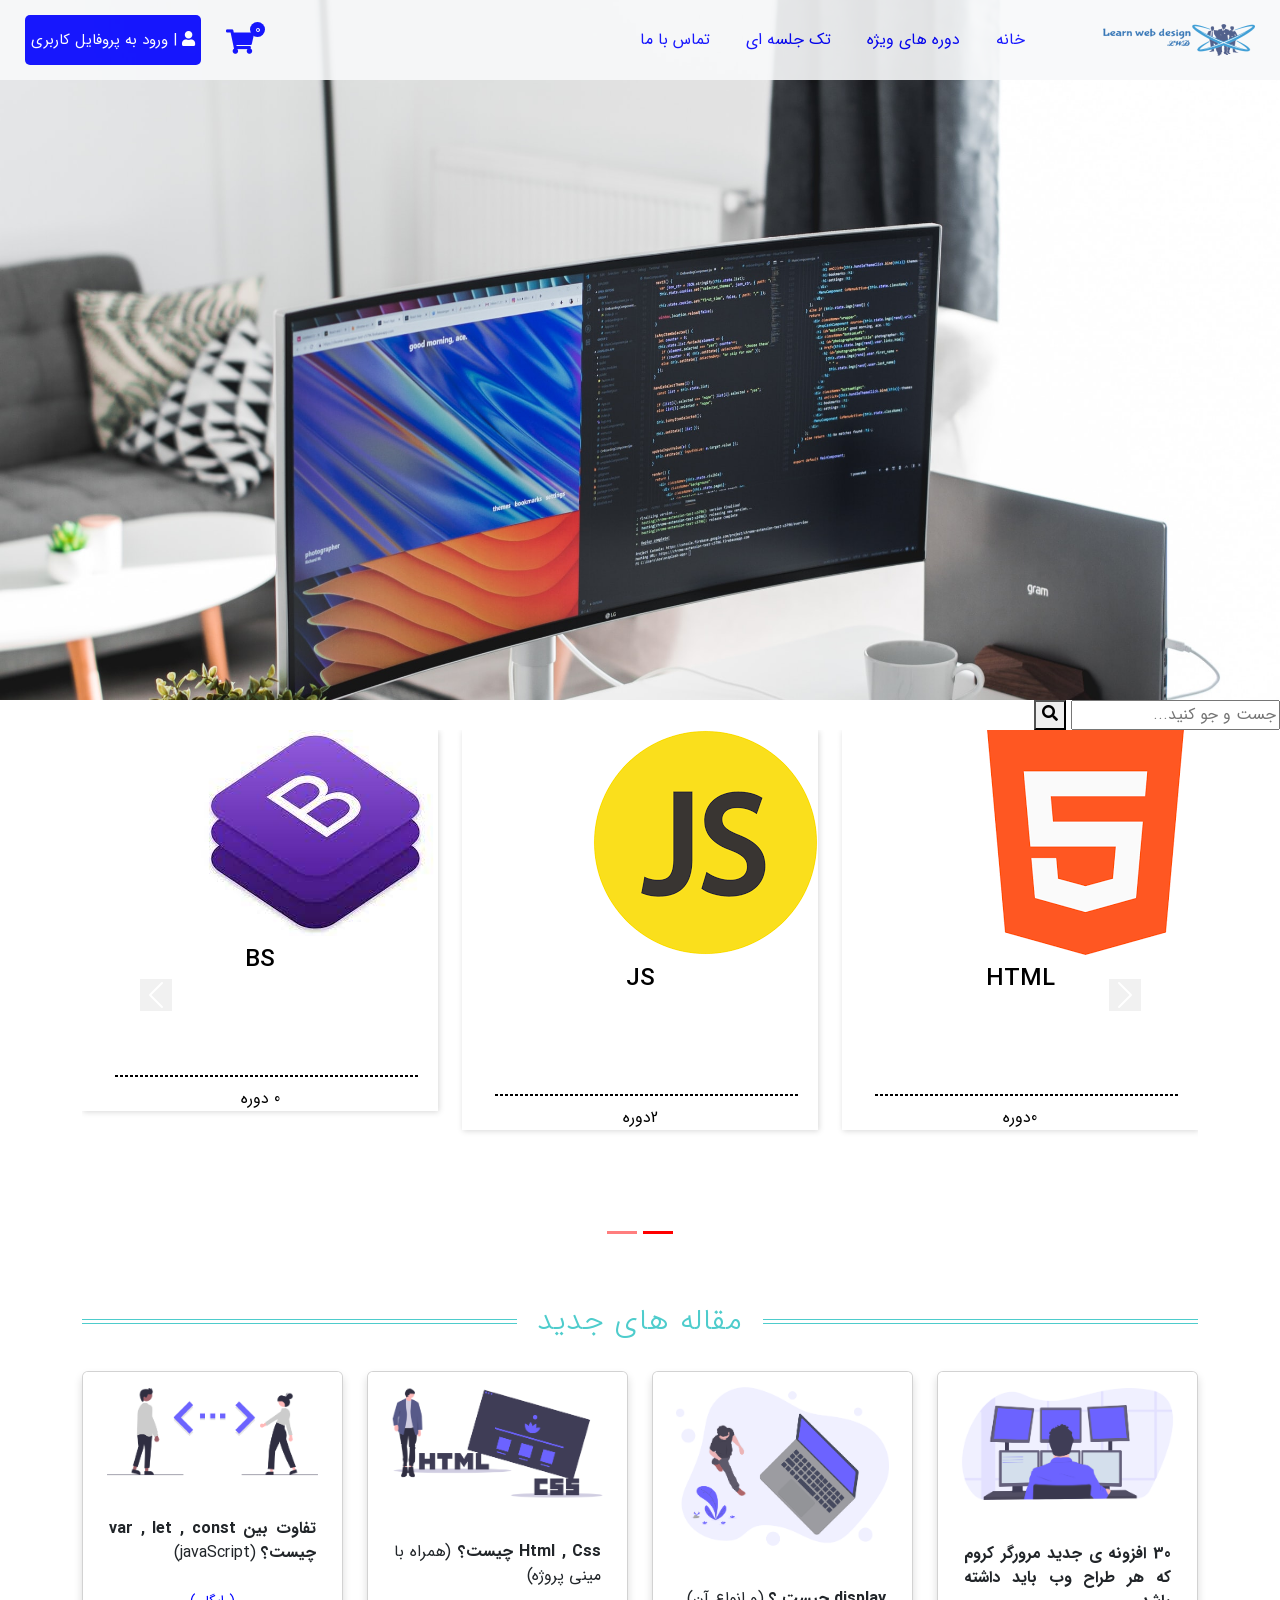
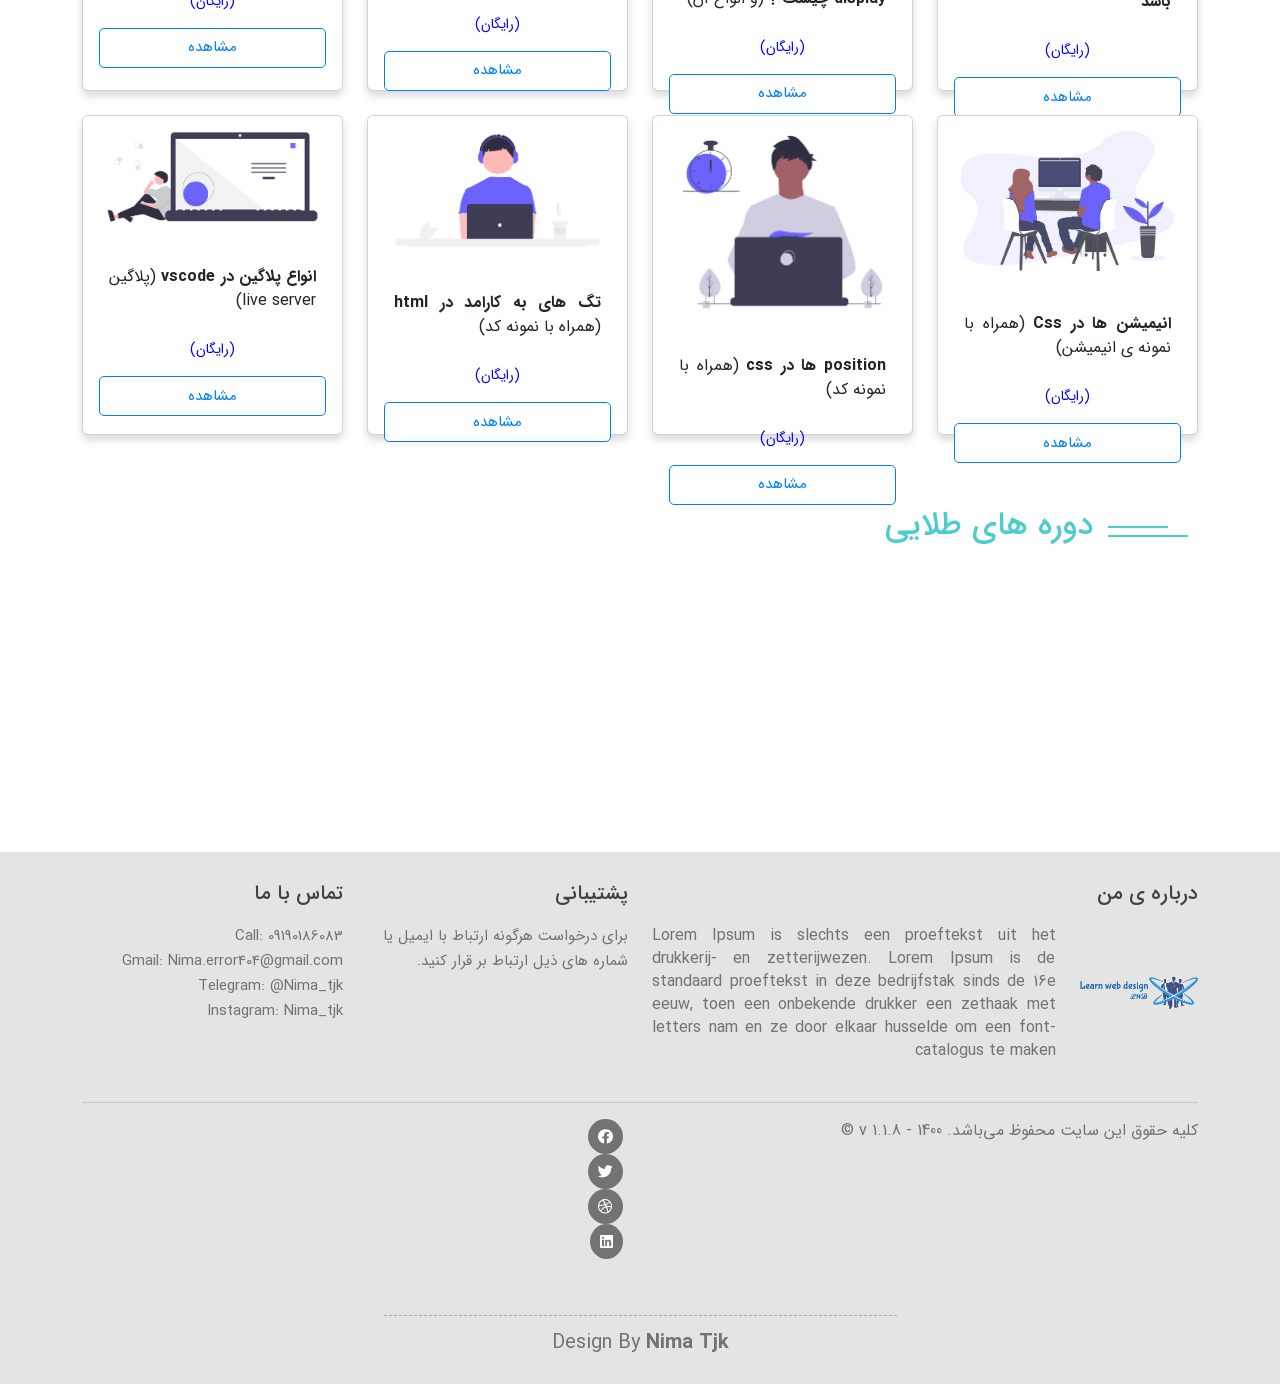
<file: projectPage/LearnWebDesign/index.html>
<!DOCTYPE html>
<html lang="en" dir="rtl">

<head>
    <meta charset="UTF-8">
    <meta http-equiv="X-UA-Compatible" content="IE=edge">
    <meta name="viewport" content="width=device-width, initial-scale=1.0">
    <title>LWD</title>
    <!-- CSS only -->
    <link href="https://cdn.jsdelivr.net/npm/bootstrap@5.1.0/dist/css/bootstrap.min.css" rel="stylesheet"
        integrity="sha384-KyZXEAg3QhqLMpG8r+8fhAXLRk2vvoC2f3B09zVXn8CA5QIVfZOJ3BCsw2P0p/We" crossorigin="anonymous">
    <!-- JavaScript Bundle with Popper -->
    <script src="https://cdn.jsdelivr.net/npm/bootstrap@5.1.0/dist/js/bootstrap.bundle.min.js"
        integrity="sha384-U1DAWAznBHeqEIlVSCgzq+c9gqGAJn5c/t99JyeKa9xxaYpSvHU5awsuZVVFIhvj"
        crossorigin="anonymous"></script>
    <link rel="stylesheet" href="https://pro.fontawesome.com/releases/v5.10.0/css/all.css"
        integrity="sha384-AYmEC3Yw5cVb3ZcuHtOA93w35dYTsvhLPVnYs9eStHfGJvOvKxVfELGroGkvsg+p" crossorigin="anonymous" />
    <link rel="stylesheet" href="./Assets/css/style.css">
    <link rel="stylesheet" href="./Assets/css/fontiran.css">
    <link rel="shortcut icon" href="Assets/Image/logo.png" type="image/x-i" />
    <link rel="stylesheet" href="Assets/css/aos-master/aos-master/dist/aos.css">
    <script src="https://ajax.googleapis.com/ajax/libs/jquery/3.5.1/jquery.min.js"></script>
    <script src="Assets/css/aos-master/aos-master/dist/aos.js"></script>
</head>

<body>
    <!-- Navbar -->
        <div class="container">
            <div class="row">
                <div class="col-lg-12 col-12">
                    <nav class="navbar navbar-expand-lg fixed-top navbar-light bg-light">
                        <button class="navbar-toggler" type="button" data-toggle="collapse" data-target="#navbarNavAltMarkup" aria-controls="navbarNavAltMarkup" aria-expanded="false" aria-label="Toggle navigation">
                            <span class="navbar-toggler-icon"></span>
                          </button>
                        <form class="form-inline mr-auto" >
                            <button class="phone-dis"
                                    type="submit" id="btn-log-2">ورود</button>
                        </form>
                        <img src="Assets/Image/logo.png" alt="" class="logo-img">
                        <div class="collapse navbar-collapse" id="navbarNavAltMarkup">
                            <ul class="navbar-nav">
                                <li class="nav-item ">
                                    <a class="nav-link" href="index.html" id="home-btn">خانه <span
                                            class="sr-only">(current)</span></a>
                                </li>
                                <li class="nav-item active">
                                    <a class="nav-link" href="spesial.html" id="maharat-btn">دوره های ویژه</a>
                                </li>
                                <li class="nav-item active">
                                    <a class="nav-link" href="singleSession.html" id="info-btn">تک جلسه ای</a>
                                </li>
                                <li class="nav-item active">
                                    <a class="nav-link" href="#" id="call-btn">تماس با ما</a>
                                </li>
                            </ul>
                        </div>
                        <div>
                          <div class="btncart"><i class="fas fa-shopping-cart"></i><span id="num-cart">0</span></div>
                        </div>
                        <form class="form-inline mr-auto" action="/action_page.php">
                           <a href="login.html"><button class="web-dis" type="button" id="btn-log">
                                <i class="fas fa-user"></i> |
                                ورود به
                                    پروفایل کاربری</button>
                                </a>
                        </form>
                        <i class="fas fa-user value-i"><div class="name-value" id="name-value-input">
                            
                        </div></i>
                    </nav>
                </div>
            </div>
        </div>
    <!-- End Navbar -->

    <!-- Parallax -->
    <div class="parallaxi"></div>
    <div>
        <form action="/action_page.php" class="pos-edit">
            <input list="browsers" class="search-box" placeholder="جست و جو کنید...">
            <datalist id="browsers">
              <option value="Html">
              <option value="Css">
              <option value="Js">
              <option value="Jq">
              <option value="Bootstrap">
            </datalist>
            <button type="button" class="sub-saerch"><i class="fas fa-search"></i></button>
          </form>
    </div>
    <!-- End Parallax -->
    
    <!-- Card 1-->
    <div class="container">
        <div class="row ">
            
            <div id="carouselExampleCaptions" class="carousel slide" data-bs-ride="carousel">
                <div class="carousel-indicators">
                  <button type="button" data-bs-target="#carouselExampleCaptions" data-bs-slide-to="0" class="active color-css" aria-current="true" aria-label="Slide 1"></button>
                  <button type="button" data-bs-target="#carouselExampleCaptions" data-bs-slide-to="1" aria-label="Slide 2" class="color-css"></button>
                </div>
                <div class="carousel-inner">
                  <div class="carousel-item active">
                      <div class="row">
                    <div class="col-lg-4 col-md-4 col-4">
                        <div class="card-org html-card margin-phone-mode">
                        <img src="Assets/Image/html.png" alt="">
                        <h4>HTML</h4>
                        <div class="hrclass1 hrclass"></div>
                        <p>0دوره</p>
                    </div>
                    </div>
                    <div class="col-lg-4 col-md-3 col-4">
                        <div class="card-org js-card ">
                        <img src="Assets/Image/js.png" alt="">
                        <h4>JS</h4>
                        <div class="hrclass3 hrclass"></div>
                        <p>2دوره</p>
                    </div>
                    </div>
                    <div class="col-lg-4 col-md-3 col-4">
                        <div class="card-org bs-card">
                        <img src="Assets/Image/bs4.jpg" alt="">
                        <h4>BS</h4>
                        <div class="hrclass4 hrclass"></div>
                        <p>0 دوره</p>
                    </div>
                    </div>
                </div>
                  </div>


                  <div class="carousel-item ">
                      <div class="row">
                        
                  <div class="col-lg-4 col-md-3 col-4">
                    <div class="card-org css-card margin-phone-mode">
                    <img src="Assets/Image/css.png" alt="">
                    <h4>CSS</h4>
                    <div class="hrclass2 hrclass"></div>
                    <p>0 دوره</p>
                </div>
                </div>
                <div class="col-lg-4 col-md-3 col-4">
                    <div class="card-org js-card ">
                    <img src="Assets/Image/php1.png" alt="">
                    <h4>PHP</h4>
                    <div class="hrclass3 hrclass"></div>
                    <p>0دوره</p>
                </div>
                </div>
                <div class="col-lg-4 col-md-3 col-4">
                    <div class="card-org bs-card">
                    <img src="Assets/Image/ps.png" alt="">
                    <h4>PS</h4>
                    <div class="hrclass4 hrclass"></div>
                    <p>0 دوره</p>
                </div>
                </div>
            </div>
                </div>
                </div>
                <button class="carousel-control-prev" type="button" data-bs-target="#carouselExampleCaptions" data-bs-slide="prev">
                  <span class="carousel-control-prev-icon" aria-hidden="true"></span>
                  <span class="visually-hidden">Previous</span>
                </button>
                <button class="carousel-control-next" type="button" data-bs-target="#carouselExampleCaptions" data-bs-slide="next">
                  <span class="carousel-control-next-icon" aria-hidden="true"></span>
                  <span class="visually-hidden">Next</span>
                </button>
              </div>
            
        </div>
    </div>
    <!-- End Card 1-->

   <!-- Card 2 -->
   <div class="container">
    <div class="row pt-5">
        <div class="col-lg-12 col-12">
            <h2 class="why-us-h2">مقاله های جدید</h2>
        </div>
    </div>
    <div class="row pt-2">
        <div class="col-lg-3 col-md-4 col-6">
            <div class="card">
                <img class="card-img-top" src="Assets/Image/undraw_programming_2svr.png" alt="Card image cap">
                <div class="card-body">
                  <p class="card-text"><b>30 افزونه ی جدید مرورگر کروم که هر طراح وب باید داشته باشد</b></p>
                  <p class="free-text">(رایگان)</p>
                <a href="extention.html"><button class="card-btn-1 alert-btn" onclick="alertBtn()">مشاهده</button></a>
                </div>
              </div>
        </div>
        <div class="col-lg-3 col-md-4 col-6">
            <div class="card">
                <img class="card-img-top" src="Assets/Image/undraw_startup_life_2du2.png" alt="Card image cap">
                <div class="card-body">
                  <p class="card-text"><b>display چیست ؟</b> (و انواع آن) </p>
                  <p class="free-text mgcss-edt">(رایگان)</p>
                  <button class="card-btn-1 alert-btn mg-css-edit" onclick="alertBtn()">مشاهده</button>
                </div>
              </div>
        </div>
        <div class="col-lg-3 col-md-4 col-6">
            <div class="card">
                <img class="card-img-top" src="Assets/Image/undraw_static_website_0107.png" alt="Card image cap">
                <div class="card-body">
                  <p class="card-text"><b>Html , Css چیست؟</b> (همراه با مینی پروژه)</p>
                  <p class="free-text">(رایگان)</p>
                <a href="htmlcss.html"><button onclick="alertBtn()" class="card-btn-1 alert-btn">مشاهده</button></a>
                </div>
              </div>
        </div>
        <div class="col-lg-3 col-md-4 col-6">
            <div class="card">
                <img class="card-img-top" src="Assets/Image/undraw_Code_typing_re_p8b9.png" alt="Card image cap">
                <div class="card-body">
                  <p class="card-text"><b>تفاوت بین var , let , const چیست؟</b> (javaScript)</p>
                     <p class="free-text">(رایگان)</p>
                <a href=""><button onclick="alertBtn()" class="card-btn-1 alert-btn">مشاهده</button></a>
                </div>
              </div>
        </div>
    </div>
    <div class="row pb-5 pt-4">
        <div class="col-lg-3 col-md-4 col-6">
            <div class="card">
                <img class="card-img-top" src="Assets/Image/undraw_pair_programming_njlp.png" alt="Card image cap">
                <div class="card-body">
                  <p class="card-text"><b>انیمیشن ها در Css</b> (همراه با نمونه ی انیمیشن) </p>
                  <p class="free-text">(رایگان)</p>
                  <button class="card-btn-1 alert-btn" onclick="alertBtn()">مشاهده</button>
                </div>
              </div>
        </div>
        <div class="col-lg-3 col-md-4 col-6">
            <div class="card">
                <img class="card-img-top" src="Assets/Image/undraw_dev_productivity_umsq.png" alt="Card image cap">
                <div class="card-body">
                  <p class="card-text"><b>position ها در css</b> (همراه با نمونه کد) </p>
                  <p class="free-text freecssedt">(رایگان)</p>
                  <button class="card-btn-1 alert-btn cssedt" onclick="alertBtn()">مشاهده</button>
                </div>
              </div>
        </div>
        <div class="col-lg-3 col-md-4 col-6">
            <div class="card">
                <img class="card-img-top" src="Assets/Image/undraw_Coding_re_iv62.png" alt="Card image cap">
                <div class="card-body">
                  <p class="card-text"><b>تگ های به کارامد در html</b> (همراه با نمونه کد) </p>
                  <p class="free-text">(رایگان)</p>
                  <button class="card-btn-1 alert-btn">مشاهده</button>
                </div>
              </div>
        </div>
        <div class="col-lg-3 col-md-4 col-6">
            <div class="card">
                <img class="card-img-top" src="Assets/Image/undraw_Code_thinking_re_gka2.png" alt="Card image cap">
                <div class="card-body">
                  <p class="card-text"><b>انواع پلاگین در vscode</b> (پلاگین live server) </p>
                  <p class="free-text">(رایگان)</p>
                  <button class="card-btn-1 alert-btn">مشاهده</button>
                </div>
              </div>
        </div>
    </div>
</div>
<!-- End Card 2 -->

        <!--Fixed Div  -->
        <div class="fixed-Div" id="fixedDiv">
           <a href="shoppingCart.html"> <button type="submit" class="btnfix"><i class="fas fa-shopping-cart fa-color"></i> <span class="texfix">رفتن به سبد خرید</span> </button></a>
        </div>
        <!-- End Fixed Div  -->

    <!-- Card 3 -->
    <div class="container">
        <div class="row pt-4">
            <div class="col-lg-12">
                <div class="title-gold">
                    <h2 class="titlegold-h">دوره های طلایی</h2>
                </div>
            </div>
        </div>
        <div class="row pt-4">
            <div class="col-lg-6 col-12">
                <div class="card-gold row" data-aos="zoom-in-down">
                    <div class="col-lg-4 col-4">
                        <img src="Assets/Image/js.png" alt="" class="card-gold-img">
                    </div>
                    <div class="col-lg-8 col-8">
                        <h5 class="pt-3">دوره طلایی جاوااسکریپت (مقدماتی)</h5>
                        <p class="title-h">مدرس:
                            <br>
                            اقای محمودی
                        </p>
                        <p class="MeetingParagraf">15 جلسه</p>


                        <button class="addbtn" id="addnum" onclick="addnum1()" type="submit"><i class="fas fa-plus"></i> افزودن به سبد خرید </button>



                        <div class="hr-dot"></div>
                        <span>80,000</span>
                        <span class="user-class"> <b class="user-number"> 0 </b> <i class="fas fa-users"></i></span>
                    </div>
                </div>
            </div>
            <div class="col-lg-6 col-12">
                <div class="card-gold row" data-aos="zoom-in-down">
                    <div class="col-lg-4 col-4">
                        <img src="Assets/Image/js.png" alt="" class="card-gold-img">
                    </div>
                    <div class="col-lg-8 col-8">
                        <h5 class="pt-3">دوره طلایی جاوااسکریپت (پیشرفته)</h5>
                        <p class="title-h">مدرس:
                            <br>
                            اقای محمودی
                        </p>
                        <p class="MeetingParagraf">10 جلسه</p>
                        <button class="addbtn" id="addnum" onclick="addnum2()"><i class="fas fa-plus"></i> افزودن به سبد خرید </button>
                        <div class="hr-dot"></div>
                        <span>150,000</span>
                        <span class="user-class"> <b class="user-number"> 0 </b> <i class="fas fa-users"></i></span>
                    </div>
                </div>
            </div>
        </div>
    </div>
    <!-- End Card 3 -->
<br><br>
    <!-- Footer -->
    <footer class="footer-bchgrnd ">
        <div class="container" id="call-skroll">
            <div class="row">
                <div class="col-lg-6 col-md-6 col-sm-12 col-12 pb-4 dis-css">
                    <h2>درباره ی من</h2>
                    <div class="row no-gutter align-items-center">   
                        
                      <div class="col-lg-3 col-md-3 col-sm-12 col-12">
                          <img src="Assets/Image/logo.png" alt="">
                        </div>
                        
                        <div class="col-lg-9 col-md-9 col-sm-12 col-12">
                            <p class="p-style">Lorem Ipsum is slechts een proeftekst uit het drukkerij- en zetterijwezen. Lorem Ipsum is de standaard proeftekst in deze bedrijfstak sinds de 16e eeuw, toen een onbekende drukker een zethaak met letters nam en ze door elkaar husselde om een font-catalogus te maken
                    </p>
                        </div>
                    </div>
                </div>
  
                <div class="col-lg-3 col-md-3 col-sm-12 col-12 pb-2">
                    <h2>
                        پشتیبانی
                    </h2>
                    <ul>
                        <li>برای درخواست هرگونه ارتباط با ایمیل یا شماره های ذیل ارتباط بر قرار کنید.</li>
                    </ul>
                </div>
                
                <div class="col-lg-3 col-md-3 col-sm-12 col-12 pb-2">
                    <h2>
                        تماس با ما
                    </h2>
                    <ul>
                        <li><a href="">Call: 09190186083</a></li>
                        <li><a href="">Gmail: Nima.error404@gmail.com</a></li>
                        <li><a href="">Telegram: @Nima_tjk</a></li>
                        <li><a href="">Instagram: Nima_tjk</a></li>
                    </ul>
                </div>
                
            </div>
            <hr class="hr-color">
  <div class="row copy-right">
    <div class="col-lg-6 col-md-6 col-sm-12 col-12 pb-2">
        <p>کلیه حقوق این سایت محفوظ می‌باشد. v 1.1.8 - 1400 ©</p>
    </div>
    <div class="col-lg-6 col-md-6 col-sm-12 col-12">
        <ul class="social-icons">
           <li> <i class="fab fa-facebook"></i></li>
           <li> <i class="fab fa-twitter"></i></li>
           <li> <i class="fab fa-dribbble"></i></li>
           <li> <i class="fab fa-linkedin"></i></li>
          </ul>
    </div>
  </div>
  <div class="row">
      <div class="design-hr"></div>
      <p class="nimatjk">Design By <b>Nima Tjk</b> </p>
  </div>
        </div>

    </footer>
    <!-- End Footer -->

    <script src="Assets/js/javascript.js"></script>
</body>

</html>
</file>
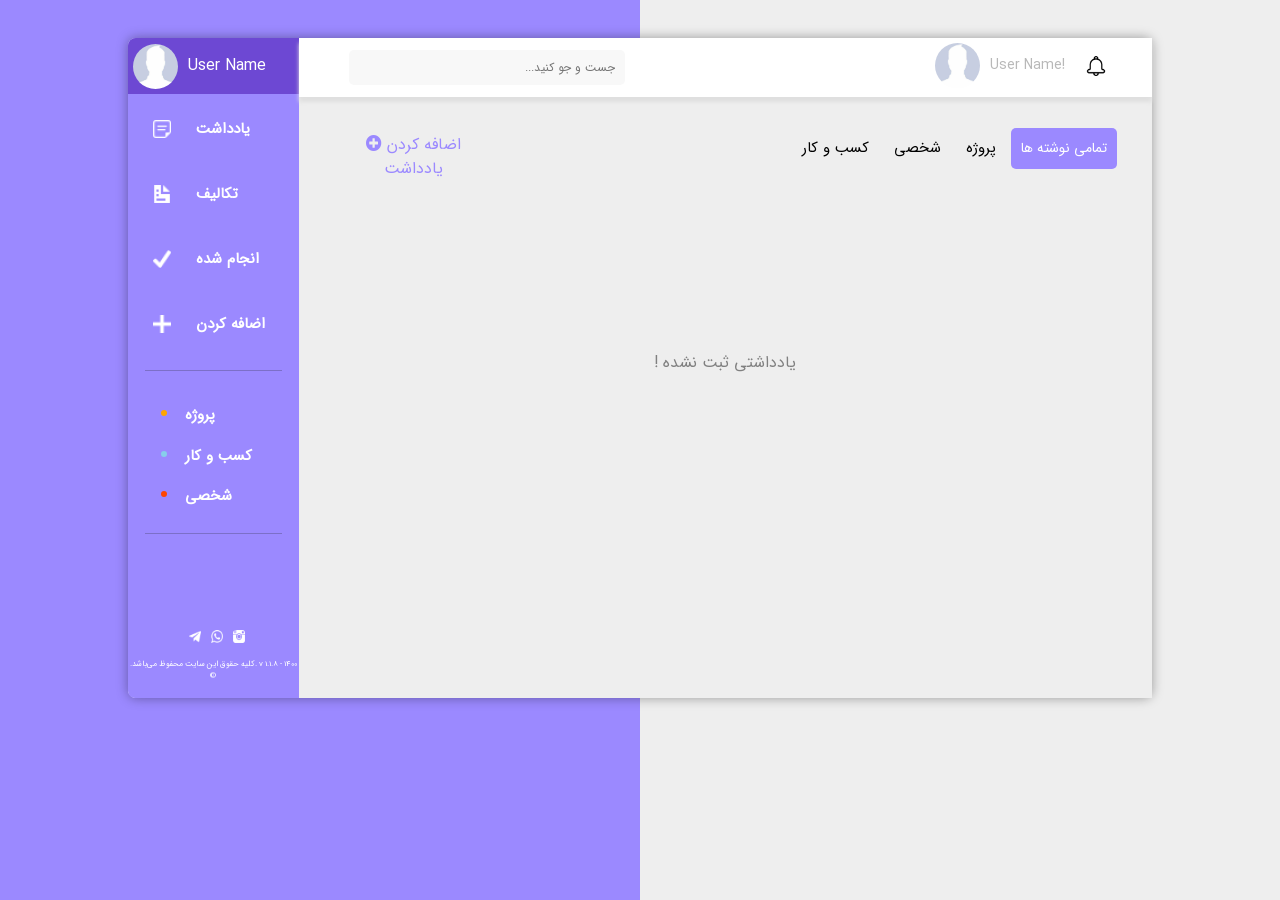
<file: projectPage/Note/index.html>
<!DOCTYPE html>
<html lang="en">

<head>
    <meta charset="UTF-8">
    <meta http-equiv="X-UA-Compatible" content="IE=edge">
    <meta name="viewport" content="width=device-width, initial-scale=1.0">
    <title>Note | یادداشت</title>

    <!-- Bootstrap 5 -->
    <link href="https://cdn.jsdelivr.net/npm/bootstrap@5.1.0/dist/css/bootstrap.min.css" rel="stylesheet"
        integrity="sha384-KyZXEAg3QhqLMpG8r+8fhAXLRk2vvoC2f3B09zVXn8CA5QIVfZOJ3BCsw2P0p/We" crossorigin="anonymous">
    <script src="https://cdn.jsdelivr.net/npm/bootstrap@5.1.0/dist/js/bootstrap.bundle.min.js"
        integrity="sha384-U1DAWAznBHeqEIlVSCgzq+c9gqGAJn5c/t99JyeKa9xxaYpSvHU5awsuZVVFIhvj"
        crossorigin="anonymous"></script>
    <link href="https://cdn.jsdelivr.net/npm/bootstrap@5.1.1/dist/css/bootstrap.min.css" rel="stylesheet">
    <script src="https://cdn.jsdelivr.net/npm/bootstrap@5.1.1/dist/js/bootstrap.bundle.min.js"></script>

    <!-- Font Awesome -->
    <link rel="stylesheet" href="https://pro.fontawesome.com/releases/v5.10.0/css/all.css"
        integrity="sha384-AYmEC3Yw5cVb3ZcuHtOA93w35dYTsvhLPVnYs9eStHfGJvOvKxVfELGroGkvsg+p" crossorigin="anonymous" />

    <link rel="stylesheet" href="style.css">
    <link rel="shortcut icon" href="Assets/Img/noteicon1.jfif" type="image/x-i" />

    <script src="https://ajax.googleapis.com/ajax/libs/jquery/3.5.1/jquery.min.js"></script>


</head>

<body>
    <div class="OrginalDiv-Center">
        <div class="container-fluid">
            <div class="row">

                <div class="col-lg-2 p-0 MenuBackground">
                    <div class="MenuUserDiv">
                        <img src="Assets/Img/profile.jpg" alt="" class="MenuUserImg">
                        <div class="MenuUserName" id="userNameMenu">User Name</div>
                    </div>

                    <ul class="MenuOrgItems">
                        <button class="MenuItems-Btn">
                            <img src="Assets/Img/note-2-16.png" alt="" class="MenuItemsIcon">
                            <li class="MenuItems">یادداشت</li>
                        </button>

                        <button class="MenuItems-Btn">
                            <img src="Assets/Img/document-2-16.png" alt="" class="MenuItemsIcon">
                            <li class="MenuItems">تکالیف</li>
                        </button>

                        <button class="MenuItems-Btn">
                            <img src="Assets/Img/checkmark-16.png" alt="" class="MenuItemsIcon">
                            <li class="MenuItems">انجام شده</li>
                        </button>

                        <button class="MenuItems-Btn">
                            <img src="Assets/Img/plus-8-16.png" alt="" class="MenuItemsIcon">
                            <li class="MenuItems">اضافه کردن</li>
                        </button>
                    </ul>

                    <hr class="hrDiv">

                    <ul class="MenuOrgItemPersolan">
                        <button class="MenuPersonal-btn">
                            <li class="MenuPersonalItems markerOne">پروژه</li>
                        </button>
                        <button class="MenuPersonal-btn">
                            <li class="MenuPersonalItems markerTow">کسب و کار</li>
                        </button>
                        <button class="MenuPersonal-btn">
                            <li class="MenuPersonalItems markerThree">شخصی</li>
                        </button>
                    </ul>

                    <hr class="hrDiv">

                    <div class="MassageBox mt-5">
                        <ul class="MassageBoxOrgItem">
                            <a href="">
                                <li class="MassageBoxItem"><img src="Assets/Img/telegram-16.png" alt=""></li>
                            </a>
                            <a href="">
                                <li class="MassageBoxItem"><img src="Assets/Img/whatsapp-16.png" alt=""></li>
                            </a>
                            <a href="">
                                <li class="MassageBoxItem"><img src="Assets/Img/instagram-16.png" alt=""></li>
                            </a>
                        </ul>
                        <p class="copyRight">.کلیه حقوق این سایت محفوظ می‌باشد. v 1.1.8 - 1400 ©</p>
                    </div>

                </div>


                <div class="col-lg-10 col-12 pageBackground p-0 ">
                    <!-- <div class="fixedDiv">
                        <p>Desined By Nima Tjk</p>
                    </div> -->

                    <div class="pageHeader">
                        <div class="row">
                            <div class="col-lg-6">
                                <div class="pageItem1">
                                    <input type="text" class="inputSearch" placeholder="جست و جو کنید...">
                                    <!-- <button class="searchBtn"><img src="Assets/Img/icons8-search-32.png" alt="" class="searchImg"></button> -->
                                </div>
                            </div>
                            <div class="col-lg-6">
                                <div class="pageItem2">
                                    <img src="Assets/Img/profile.jpg" alt="" class="pageUserImg">
                                    <!-- <input type="file"> -->
                                    <p class="pageUserName" id="UserNamePage">User Name!</p>
                                    <button><img src="Assets/Img/notification.png" alt=""
                                            class="notifactionIcon"></button>
                                </div>
                            </div>
                        </div>
                    </div>

                    <div class="row">
                        <div class="col-lg-3">
                            <div class="addDiv">
                                <button class="addNote" id="myBtn"><i class="fa fa-plus-circle" aria-hidden="true"
                                        aria-colspan=""></i> اضافه کردن یادداشت</button>
                            </div>
                        </div>
                        <div class="col-lg-9">
                            <div class="clickItemDiv">
                                <button class="clickItem activeItemClick" id="allNote">تمامی نوشته ها</button>
                                <button class="clickItem" id="projeNote">پروژه</button>
                                <button class="clickItem" id="privetNote">شخصی</button>
                                <button class="clickItem" id="jobNote">کسب و کار</button>
                            </div>
                        </div>
                    </div>
                    <div class="row" id="notRegisteredNote">
                        <div class="col-lg-12">
                            <h6 class="notRegisteredNote">یادداشتی ثبت نشده !</h6>
                        </div>
                    </div>
                    <div class="row mt-5" id="noteDisplayOther">
                        <div class="col-lg-4 addDisplay" id="removNote1">
                            <div class="cardDiv">
                                <button type="button" id="recycleaBtn1"><img src="Assets/Img/icons8-recycle-bin-64.png"
                                        alt="" class="recycleaimg"></button>
                                <p id="dateParagraf"></p>
                                <h3 id="RecordTitle1"></h3>
                                <p id="recordParagraf1"></p>
                            </div>
                        </div>
                        <div class="col-lg-4 addDisplay" id="removNote2">
                            <div class="cardDiv">
                                <button type="button" id="recycleaBtn2"><img src="Assets/Img/icons8-recycle-bin-64.png"
                                        alt="" class="recycleaimg"></button>
                                <p id="dateParagraf"></p>
                                <h3 id="RecordTitle2"></h3>
                                <p id="recordParagraf2"></p>
                            </div>
                        </div>
                        <div class="col-lg-4 addDisplay" id="removNote3">
                            <div class="cardDiv">
                                <button type="button" id="recycleaBtn3"><img src="Assets/Img/icons8-recycle-bin-64.png"
                                        alt="" class="recycleaimg"></button>
                                <p id="dateParagraf"></p>
                                <h3 id="RecordTitle3"></h3>
                                <p id="recordParagraf3"></p>
                            </div>
                        </div>
                        <div class="col-lg-4 addDisplay" id="removNote4">
                            <div class="cardDiv">
                                <button type="button" id="recycleaBtn4"><img src="Assets/Img/icons8-recycle-bin-64.png"
                                        alt="" class="recycleaimg"></button>
                                <p id="dateParagraf"></p>
                                <h3 id="RecordTitle4"></h3>
                                <p id="recordParagraf4"></p>
                            </div>
                        </div>
                        <div class="col-lg-4 addDisplay" id="removNote5">
                            <div class="cardDiv">
                                <button type="button" id="recycleaBtn5"><img src="Assets/Img/icons8-recycle-bin-64.png"
                                        alt="" class="recycleaimg"></button>
                                <p id="dateParagraf"></p>
                                <h3 id="RecordTitle5"></h3>
                                <p id="recordParagraf5"></p>
                            </div>
                        </div>
                        <div class="col-lg-4 addDisplay" id="removNote6">
                            <div class="cardDiv">
                                <button type="button" id="recycleaBtn6"><img src="Assets/Img/icons8-recycle-bin-64.png"
                                        alt="" class="recycleaimg"></button>
                                <p id="dateParagraf"></p>
                                <h3 id="RecordTitle6"></h3>
                                <p id="recordParagraf6"></p>
                            </div>
                        </div>
                        <div class="col-lg-4 addDisplay" id="removNote7">
                            <div class="cardDiv">
                                <button type="button" id="recycleaBtn7"><img src="Assets/Img/icons8-recycle-bin-64.png"
                                        alt="" class="recycleaimg"></button>
                                <p id="dateParagraf"></p>
                                <h3 id="RecordTitle7"></h3>
                                <p id="recordParagraf7"></p>
                            </div>
                        </div>
                        <div class="col-lg-4 addDisplay" id="removNote8">
                            <div class="cardDiv">
                                <button type="button" id="recycleaBtn8"><img src="Assets/Img/icons8-recycle-bin-64.png"
                                        alt="" class="recycleaimg"></button>
                                <p id="dateParagraf"></p>
                                <h3 id="RecordTitle8"></h3>
                                <p id="recordParagraf8"></p>
                            </div>
                        </div>
                        <div class="col-lg-4 addDisplay" id="removNote9">
                            <div class="cardDiv">
                                <button type="button" id="recycleaBtn9"><img src="Assets/Img/icons8-recycle-bin-64.png"
                                        alt="" class="recycleaimg"></button>
                                <p id="dateParagraf"></p>
                                <h3 id="RecordTitle9"></h3>
                                <p id="recordParagraf9"></p>
                            </div>
                        </div>
                    </div>

                    <div class="row">
                        <div class="col-lg-12">
                            <div id="myModal" class="modal">
                                <div class="modal-content">
                                    <span class="close">&times;</span>
                                    <form class="modalFormAlign">
                                        <label for="fname">تیتر :</label>
                                        <br>
                                        <input type="text" id="titlev" name="fname" value="" class="modalFormInput modalFormInput1">
                                        <br><br>
                                        <label for="lname">یادداشت :</label>
                                        <br>
                                        <input type="text" id="noteval" name="lname" value="" class="modalFormInput modalFormInput2"><br><br>
                                        <input type="submit" value="ثبت" class="modalFormSubmit" id="addNoteBtn">
                                      </form> 
                                </div>

                            </div>
                        </div>
                    </div>
                </div>
            </div>
        </div>
    </div>

    <script src="script.js"></script>
</body>

</html>
</file>
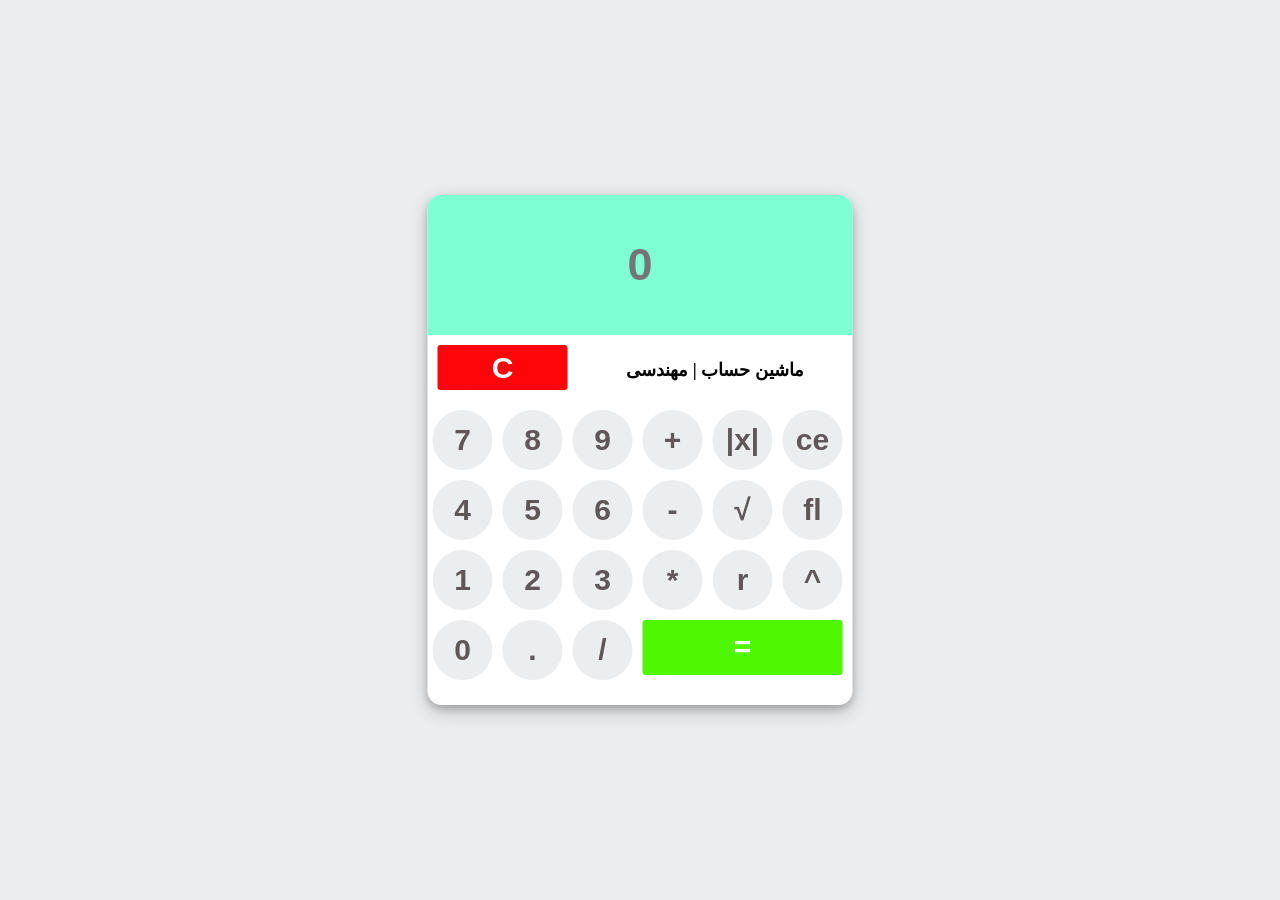
<file: projectPage/7lerarnCalculator/calculator.html>
<!DOCTYPE html>
<html lang="en">

<head>
    <meta charset="UTF-8">
    <meta http-equiv="X-UA-Compatible" content="IE=edge">
    <meta name="viewport" content="width=device-width, initial-scale=1.0">
    <title>Calculator</title>
    <link rel="stylesheet" href="style.css">
</head>

<body>

    <div class="container">
        <form name="form" id="myForm">
            <div class="display">
                <input type="text" placeholder="0" name="displayResult" id="displayResult" />
            </div>
            <input type="button" onclick="reset()" value="C" class="red">
            <h4 style="    font-size: 18px;
            text-align: center;">ماشین حساب | مهندسی</h4>
            <div class="row">
                <input type="button" name="b7" value="7" onclick="addToCalculator(b7.value)">
                <input type="button" name="b8" value="8" onclick="addToCalculator(b8.value)">
                <input type="button" name="b9" value="9" onclick="addToCalculator(b9.value)">
                <input type="button" name="addb" value="+" onclick="addToCalculator(addb.value)">
                <input type="button" name="abs" value="|x|" onclick="mathCalculator('abs')">
                <input type="button" name="ceil" value="ce" onclick="mathCalculator('ceil')">
            </div>
            <div class="row">
                <input type="button" name="b4" value="4" onclick="addToCalculator(b4.value)">
                <input type="button" name="b5" value="5" onclick="addToCalculator(b5.value)">
                <input type="button" name="b6" value="6" onclick="addToCalculator(b6.value)">
                <input type="button" name="subb" value="-" onclick="addToCalculator(subb.value)">
                <input type="button" name="sqrt" value="&radic;" onclick="mathCalculator('sqrt')">
                <input type="button" name="floor" value="fl" onclick="mathCalculator('floor')">
            </div>
            <div class="row">
                <input type="button" name="b1" value="1" onclick="addToCalculator(b1.value)">
                <input type="button" name="b2" value="2" onclick="addToCalculator(b2.value)">
                <input type="button" name="b3" value="3" onclick="addToCalculator(b3.value)">
                <input type="button" name="mulb" value="*" onclick="addToCalculator(mulb.value)">
                <input type="button" name="round" value="r" onclick="mathCalculator('round')">
                <input type="button" name="power" value="^" onclick="mathCalculator('pow')">
            </div>
            <div class="row">
                <input type="button" name="b0" value="0" onclick="addToCalculator(b0.value)">
                <input type="button" name="potb" value="." onclick="addToCalculator(potb.value)">
                <input type="button" name="divb" value="/" onclick="addToCalculator(divb.value)">
                <input type="button" class="green" value="=" onclick="finilize()">
            </div>
        </form>
    </div>

    <script>
        var powFlag = false;
        function addToCalculator(value) {
            document.getElementById('displayResult').value += value;
            if (powFlag) {
                var numbers = document.getElementById('displayResult').value.split('^');
                document.getElementById('displayResult').value = Math.pow(numbers[0], numbers[1]);
                powFlag = false;
            }
        }
        function finilize() {
            document.getElementById('displayResult').value = eval(document.getElementById('displayResult').value);
        }
        function reset() {
            document.getElementById('displayResult').value = '';
        }
        function mathCalculator(mathFunc) {
            if (mathFunc == 'pow') {
                powFlag = true;
                document.getElementById('displayResult').value += '^';
            } else {
                var val = document.getElementById('displayResult').value;
                document.getElementById('displayResult').value = Math[mathFunc](val);
            }
        }
    </script>
</body>

</html>
</file>
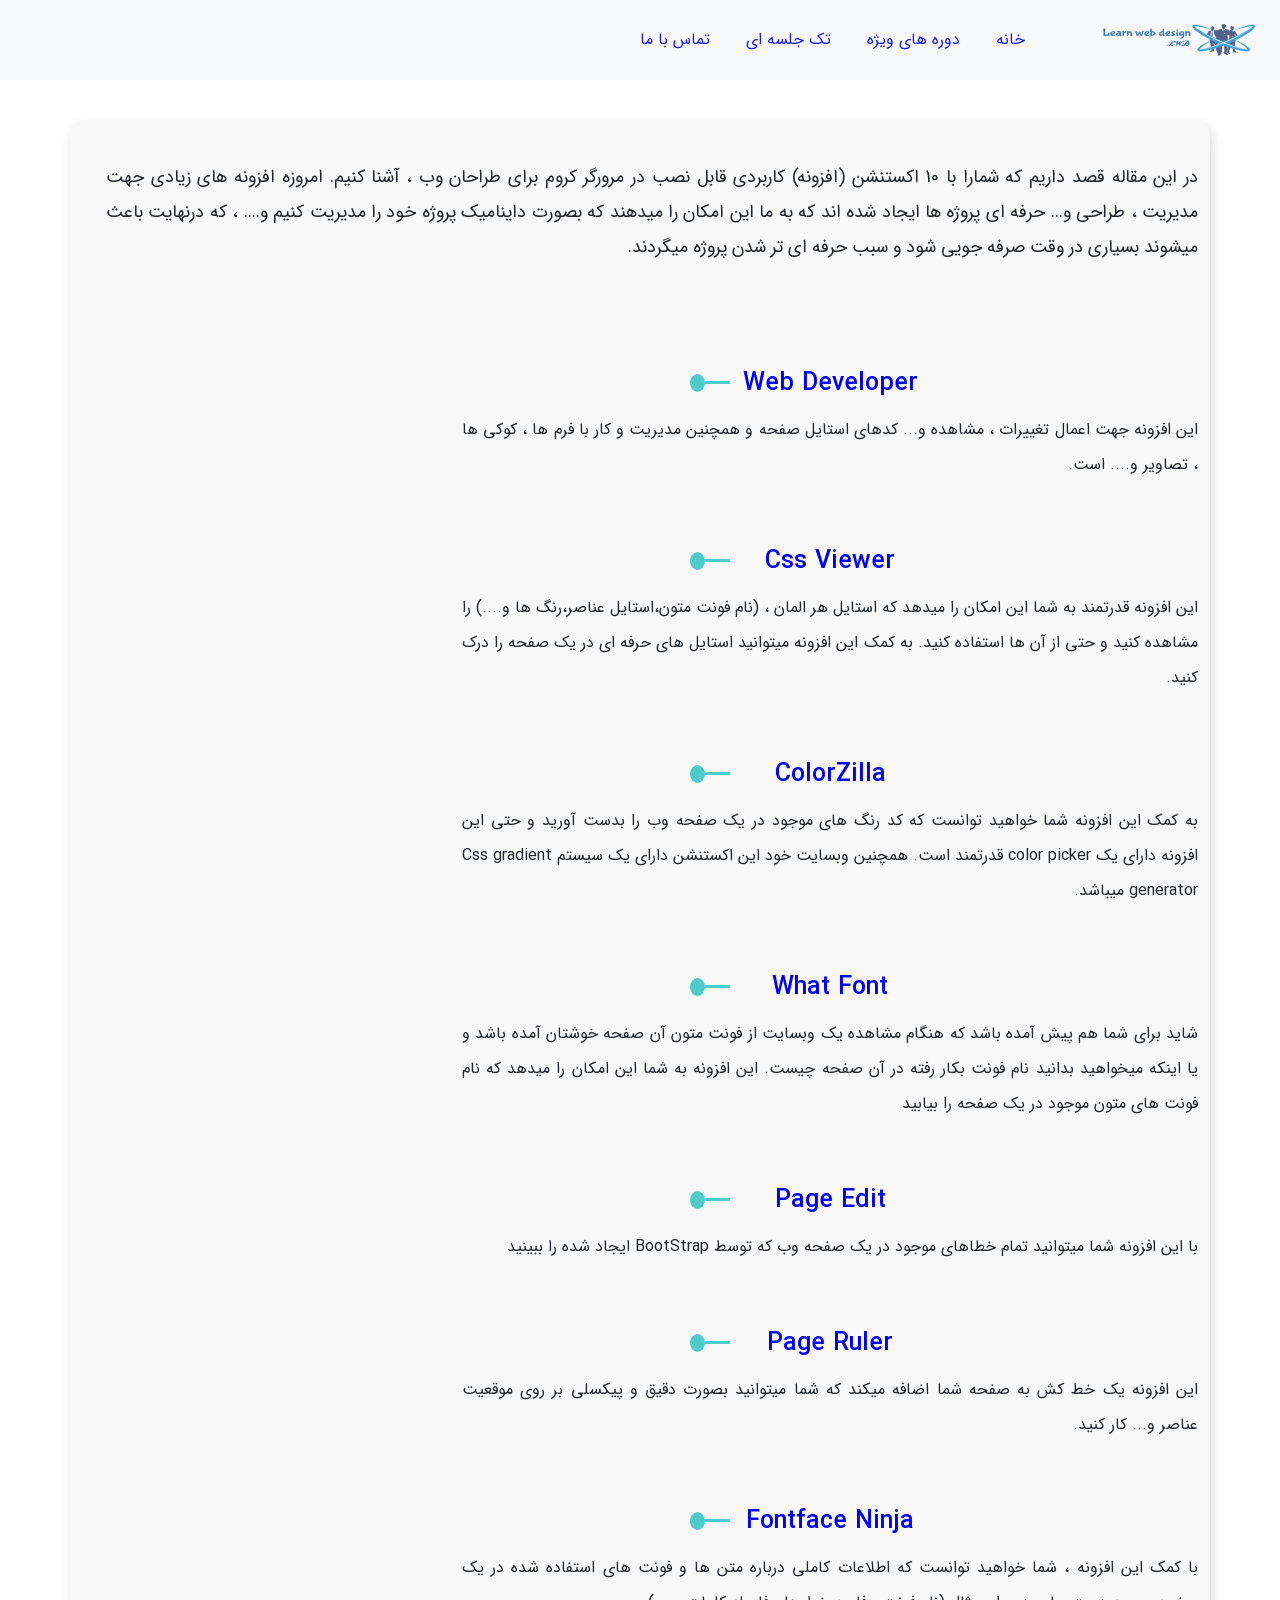
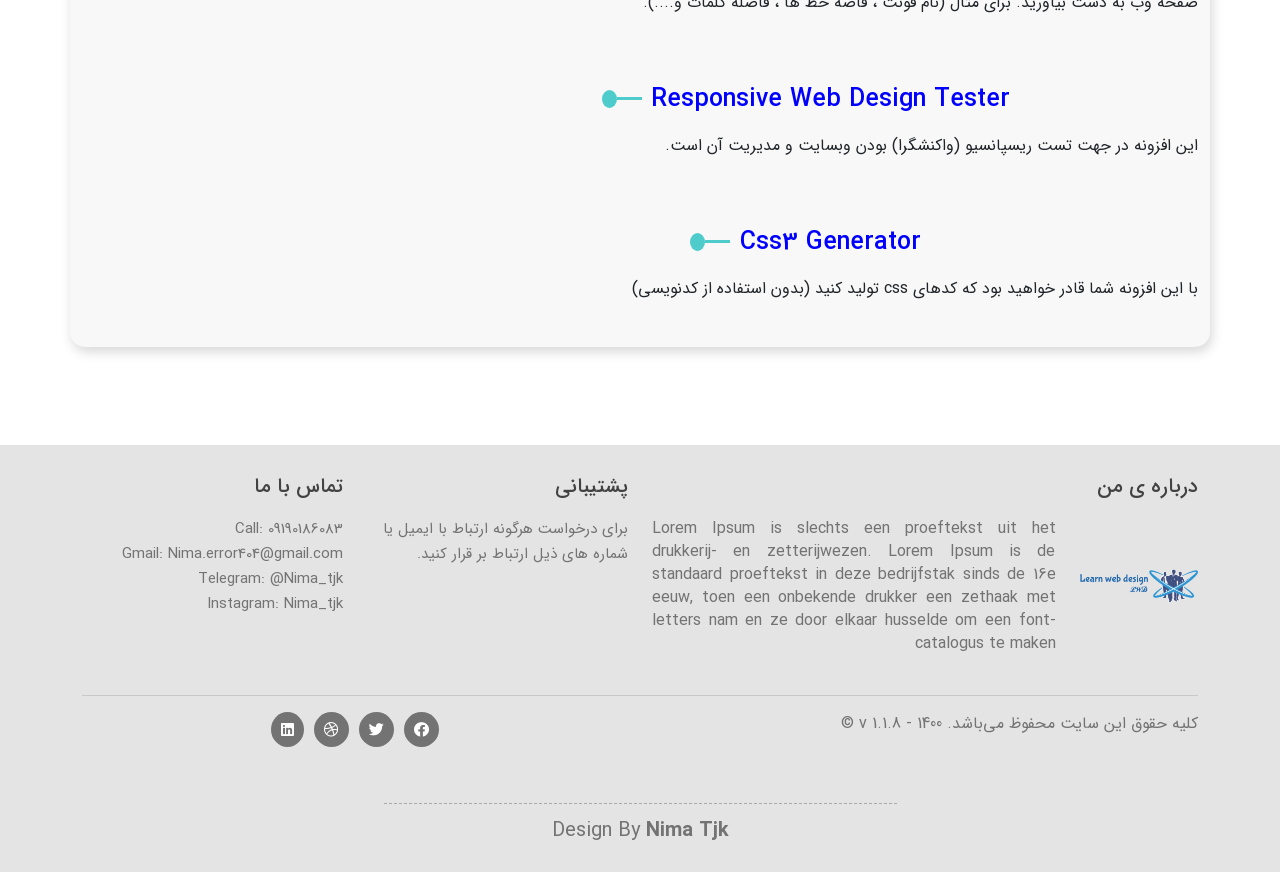
<file: projectPage/LearnWebDesign/extention.html>
<!DOCTYPE html>
<html dir="rtl">
<head>
    <meta charset="UTF-8">
    <meta http-equiv="X-UA-Compatible" content="IE=edge">
    <meta name="viewport" content="width=device-width, initial-scale=1.0">
    <title>Document</title>
     <!-- CSS only -->
     <link href="https://cdn.jsdelivr.net/npm/bootstrap@5.1.0/dist/css/bootstrap.min.css" rel="stylesheet"
     integrity="sha384-KyZXEAg3QhqLMpG8r+8fhAXLRk2vvoC2f3B09zVXn8CA5QIVfZOJ3BCsw2P0p/We" crossorigin="anonymous">
 <!-- JavaScript Bundle with Popper -->
 <script src="https://cdn.jsdelivr.net/npm/bootstrap@5.1.0/dist/js/bootstrap.bundle.min.js"
     integrity="sha384-U1DAWAznBHeqEIlVSCgzq+c9gqGAJn5c/t99JyeKa9xxaYpSvHU5awsuZVVFIhvj"
     crossorigin="anonymous"></script>
 <link rel="stylesheet" href="https://pro.fontawesome.com/releases/v5.10.0/css/all.css"
     integrity="sha384-AYmEC3Yw5cVb3ZcuHtOA93w35dYTsvhLPVnYs9eStHfGJvOvKxVfELGroGkvsg+p" crossorigin="anonymous" />
 <link rel="stylesheet" href="./Assets/css/extention.css">
 <link rel="stylesheet" href="./Assets/css/fontiran.css">
 <link rel="shortcut icon" href="Assets/Image/logo.png" type="image/x-i" />
 <link rel="stylesheet" href="Assets/css/aos-master/aos-master/dist/aos.css">
 <script src="https://ajax.googleapis.com/ajax/libs/jquery/3.5.1/jquery.min.js"></script>
 <script src="Assets/css/aos-master/aos-master/dist/aos.js"></script>
</head>

<body>
     <!-- Navbar -->
     <div class="container">
        <div class="row">
            <div class="col-lg-12 col-12">

                <nav class="navbar navbar-expand-lg fixed-top navbar-light bg-light">
                    <button class="navbar-toggler" type="button" data-toggle="collapse" data-target="#navbarNavAltMarkup" aria-controls="navbarNavAltMarkup" aria-expanded="false" aria-label="Toggle navigation">
                        <span class="navbar-toggler-icon"></span>
                      </button>
                    <img src="Assets/Image/logo.png" alt="" class="logo-img">
                    <div class="collapse navbar-collapse" id="navbarNavAltMarkup">
                        <ul class="navbar-nav">
                            <li class="nav-item ">
                                <a class="nav-link" href="index.html" id="home-btn">خانه <span
                                        class="sr-only">(current)</span></a>
                            </li>
                            <li class="nav-item active">
                                <a class="nav-link" href="spesial.html" id="maharat-btn">دوره های ویژه</a>
                            </li>
                            <li class="nav-item active">
                                <a class="nav-link" href="singleSession.html" id="info-btn">تک جلسه ای</a>
                            </li>
                            <li class="nav-item active">
                                <a class="nav-link" href="#" id="call-btn">تماس با ما</a>
                            </li>
                        </ul>
                    </div>
                    <div class="">

                    </div>
                </nav>
            </div>
        </div>
    </div>
<!-- End Navbar -->
<br><br><br><br><br>
<!-- Body Text -->
<div class="container">
    <div class="row org-div">
        <div class="row">
            <div class="col-lg-12 col-12">
                <p class="org-text">در این مقاله قصد داریم که شمارا با 10 اکستنشن (افزونه) کاربردی قابل نصب در مرورگر کروم برای طراحان وب ، آشنا کنیم.

                    امروزه افزونه های زیادی جهت مدیریت ، طراحی و... حرفه ای پروژه ها ایجاد شده اند که به ما این امکان را میدهند که بصورت داینامیک پروژه خود را مدیریت کنیم و.... ، که درنهایت باعث میشوند بسیاری در وقت صرفه جویی شود و سبب حرفه ای تر شدن پروژه میگردند.</p>
            </div>
        </div>
            <div class=" col-lg-8 col-12 pt-4">

                <h3 class="title-extention pt-4">Web Developer</h3>
                <p class="paragraf-extentaion">این افزونه جهت اعمال تغییرات ، مشاهده و... کدهای استایل صفحه و همچنین مدیریت و کار با فرم ها ، کوکی ها ، تصاویر
                    و.... است.</p>

                <h3 class="title-extention pt-4">Css Viewer</h3>
                <p class="paragraf-extentaion">این افزونه قدرتمند به شما این امکان را میدهد که استایل هر المان ، (نام فونت متون،استایل عناصر،رنگ ها و....) را مشاهده کنید

                    و حتی از آن ها استفاده کنید.
                    
                    به کمک این افزونه میتوانید استایل های حرفه ای در یک صفحه را درک کنید.</p>

                <h3 class="title-extention pt-4">ColorZilla</h3>
                <p class="paragraf-extentaion">به کمک این افزونه شما خواهید توانست که کد رنگ های موجود در یک صفحه وب را بدست آورید و حتی

                    این افزونه دارای یک color picker قدرتمند است. همچنین وبسایت خود این اکستنشن دارای یک سیستم Css gradient generator میباشد.</p>

                <h3 class="title-extention pt-4">What Font</h3>
                <p class="paragraf-extentaion">شاید برای شما هم پیش آمده باشد که هنگام مشاهده یک وبسایت از فونت متون آن صفحه خوشتان آمده باشد و یا اینکه میخواهید بدانید

                    نام فونت بکار رفته در آن صفحه چیست. این افزونه به شما این امکان را میدهد که نام فونت های متون موجود در یک صفحه را بیابید</p>

                <h3 class="title-extention pt-4">Page Edit</h3>
                <p class="paragraf-extentaion">با این افزونه شما میتوانید تمام خطاهای موجود در یک صفحه وب که توسط BootStrap ایجاد شده را

                    ببینید </p>

                <h3 class="title-extention pt-4">Page Ruler</h3>
                <p class="paragraf-extentaion">این افزونه یک خط کش به صفحه شما اضافه میکند که شما میتوانید بصورت دقیق و پیکسلی بر روی

                    موقعیت عناصر و... کار کنید.</p>

                <h3 class="title-extention pt-4">Fontface Ninja</h3>
                <p class="paragraf-extentaion">با کمک این افزونه ، شما خواهید توانست که اطلاعات کاملی درباره متن ها و فونت های استفاده شده در یک

                    صفحه وب به دست بیاورید. برای مثال (نام فونت ، فاصه خط ها ، فاصله کلمات و....).</p>

                <h3 class="title-extention2 pt-4">Responsive Web Design Tester</h3>
                <p class="paragraf-extentaion">این افزونه در جهت تست ریسپانسیو (واکنشگرا) بودن وبسایت و مدیریت آن است.</p>

                <h3 class="title-extention pt-4">Css3 Generator</h3>
                <p class="paragraf-extentaion">با این افزونه شما قادر خواهید بود که کدهای css تولید کنید (بدون استفاده از کدنویسی)</p>

            </div>
            <!-- <div class=" col-lg-4 col-12 pt-4">
                <img src="Assets/Image/extention.jpg" alt="">
            </div> -->
    </div>
</div>
<!-- End Body Text -->
<br><br>
<!-- Footer -->
<footer class="footer-bchgrnd ">
    <div class="container" id="call-skroll">
        <div class="row">
            <div class="col-lg-6 col-md-6 col-sm-12 col-12 pb-4 dis-css">
                <h2>درباره ی من</h2>
                <div class="row no-gutter align-items-center">   
                    
                  <div class="col-lg-3 col-md-3 col-sm-12 col-12">
                      <img src="Assets/Image/logo.png" alt="">
                    </div>
                    
                    <div class="col-lg-9 col-md-9 col-sm-12 col-12">
                        <p class="p-style">Lorem Ipsum is slechts een proeftekst uit het drukkerij- en zetterijwezen. Lorem Ipsum is de standaard proeftekst in deze bedrijfstak sinds de 16e eeuw, toen een onbekende drukker een zethaak met letters nam en ze door elkaar husselde om een font-catalogus te maken
                </p>
                    </div>
                </div>
            </div>

            <div class="col-lg-3 col-md-3 col-sm-12 col-12 pb-2">
                <h2>
                    پشتیبانی
                </h2>
                <ul>
                    <li>برای درخواست هرگونه ارتباط با ایمیل یا شماره های ذیل ارتباط بر قرار کنید.</li>
                </ul>
            </div>
            
            <div class="col-lg-3 col-md-3 col-sm-12 col-12 pb-2">
                <h2>
                    تماس با ما
                </h2>
                <ul>
                    <li><a href="">Call: 09190186083</a></li>
                    <li><a href="">Gmail: Nima.error404@gmail.com</a></li>
                    <li><a href="">Telegram: @Nima_tjk</a></li>
                    <li><a href="">Instagram: Nima_tjk</a></li>
                </ul>
            </div>
            
        </div>
        <hr class="hr-color">
<div class="row copy-right">
<div class="col-lg-6 col-md-6 col-sm-12 col-12 pb-2">
    <p>کلیه حقوق این سایت محفوظ می‌باشد. v 1.1.8 - 1400 ©</p>
</div>
<div class="col-lg-6 col-md-6 col-sm-12 col-12">
    <ul class="social-icons">
       <li> <i class="fab fa-facebook"></i></li>
       <li> <i class="fab fa-twitter"></i></li>
       <li> <i class="fab fa-dribbble"></i></li>
       <li> <i class="fab fa-linkedin"></i></li>
      </ul>
</div>
</div>
<div class="row">
  <div class="design-hr"></div>
  <p class="nimatjk">Design By <b>Nima Tjk</b> </p>
</div>
    </div>

</footer>
<!-- End Footer -->
</body>
</html>
</file>
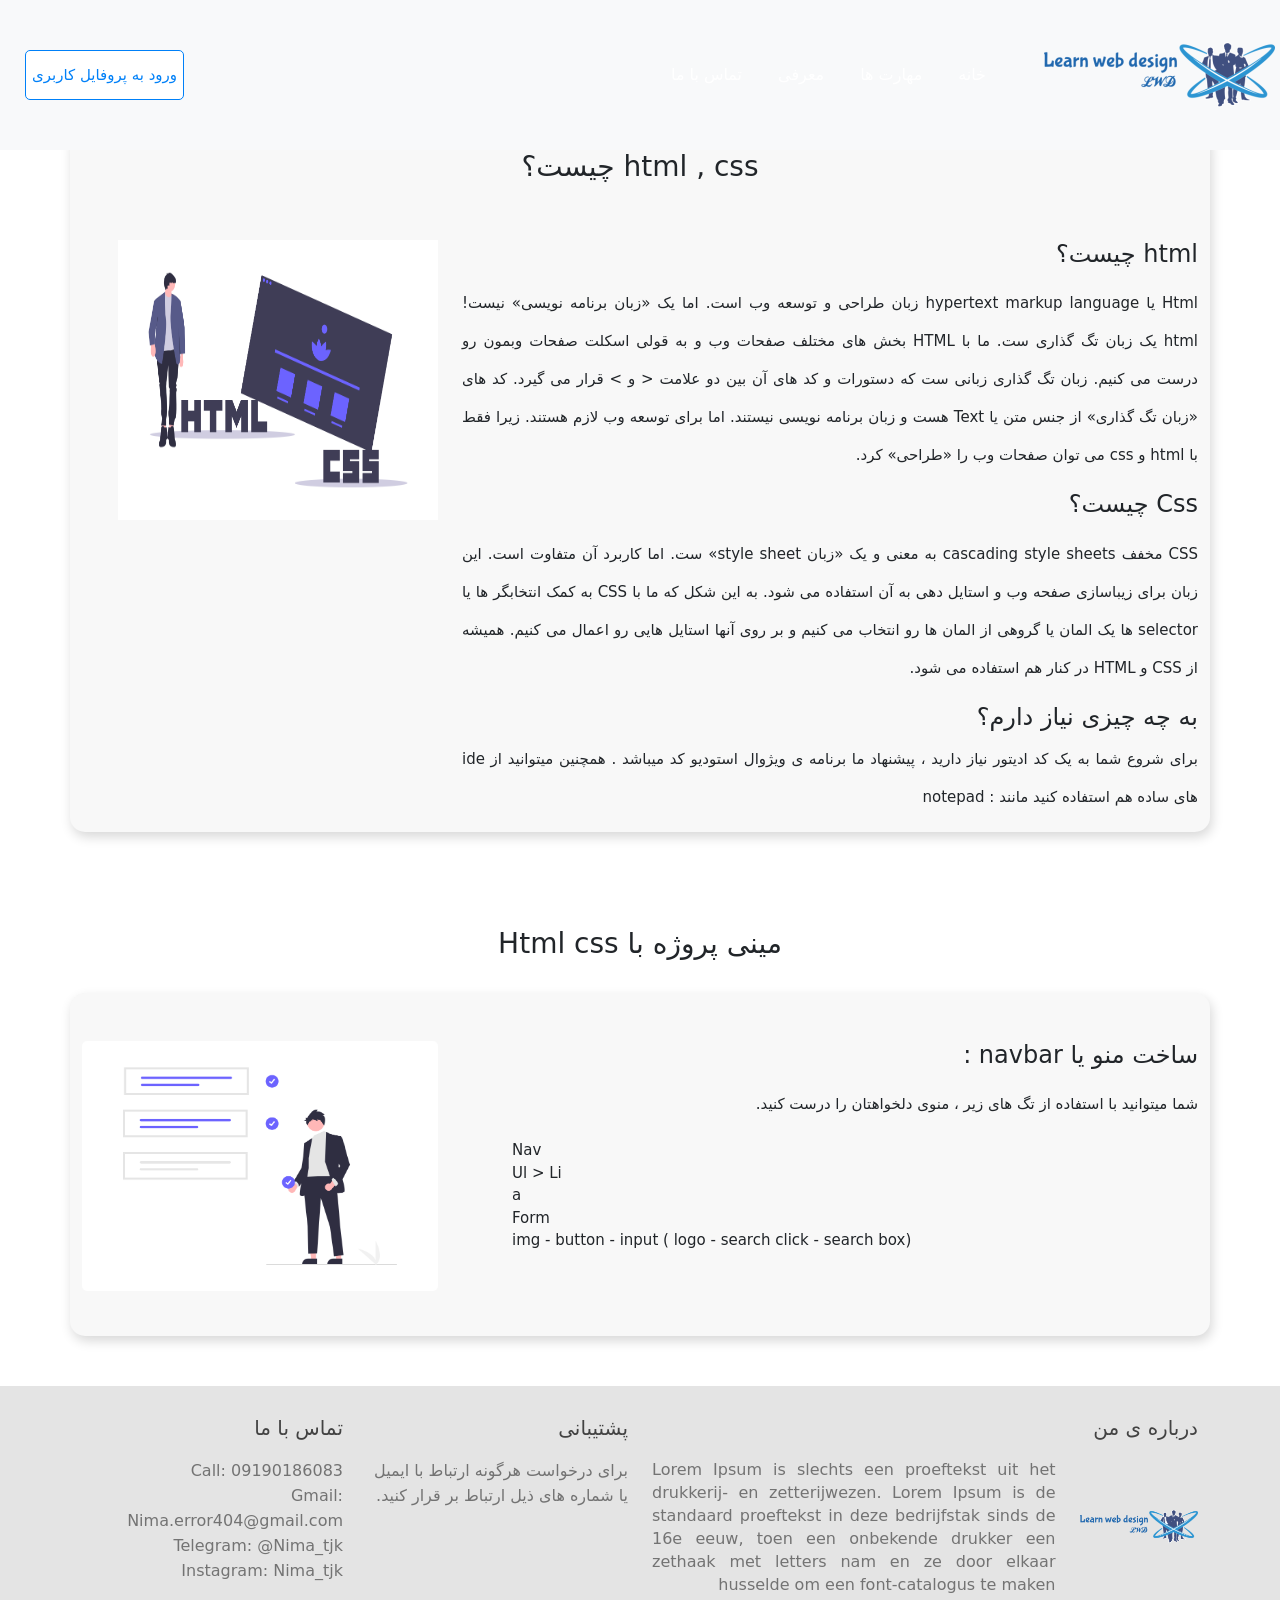
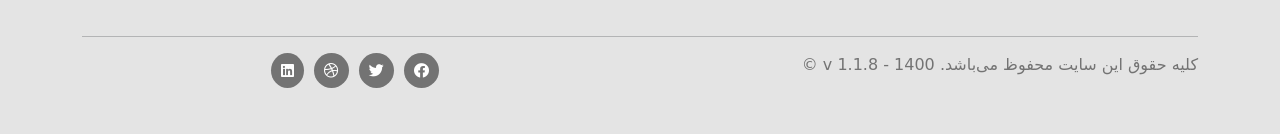
<file: projectPage/LearnWebDesign/htmlcss.html>
<!DOCTYPE html>
<html dir="rtl"">
    <head>
        <meta charset="UTF-8">
        <meta http-equiv="X-UA-Compatible" content="IE=edge">
        <meta name="viewport" content="width=device-width, initial-scale=1.0">
        <title>LWD</title>
        <!-- CSS only -->
        <link href="https://cdn.jsdelivr.net/npm/bootstrap@5.1.0/dist/css/bootstrap.min.css" rel="stylesheet"
            integrity="sha384-KyZXEAg3QhqLMpG8r+8fhAXLRk2vvoC2f3B09zVXn8CA5QIVfZOJ3BCsw2P0p/We" crossorigin="anonymous">
        <!-- JavaScript Bundle with Popper -->
        <script src="https://cdn.jsdelivr.net/npm/bootstrap@5.1.0/dist/js/bootstrap.bundle.min.js"
            integrity="sha384-U1DAWAznBHeqEIlVSCgzq+c9gqGAJn5c/t99JyeKa9xxaYpSvHU5awsuZVVFIhvj"
            crossorigin="anonymous"></script>
        <link rel="stylesheet" href="https://pro.fontawesome.com/releases/v5.10.0/css/all.css"
            integrity="sha384-AYmEC3Yw5cVb3ZcuHtOA93w35dYTsvhLPVnYs9eStHfGJvOvKxVfELGroGkvsg+p" crossorigin="anonymous" />
        <link rel="stylesheet" href="./Assets/css/htmlcss.css">
        <link rel="stylesheet" href="./Assets/css/fontiran.css">
        <link rel="shortcut icon" href="Assets/Image/logo.png" type="image/x-i" />
        <script src="https://ajax.googleapis.com/ajax/libs/jquery/3.5.1/jquery.min.js"></script>
    </head>
<body>
     <!-- Navbar -->
     <nav class="navbar navbar-expand-lg navbar-light bg-light">
        <div class="container-fluid">
            <div class="row w-100 ">
                <div class="col-lg-12 col-12">

                    <nav class="navbar navbar-expand-lg navbar-light bg-light top-skrl fixed-top">
                        <button class="navbar-toggler" type="button" data-toggle="collapse" data-target="#navbarNavAltMarkup" aria-controls="navbarNavAltMarkup" aria-expanded="false" aria-label="Toggle navigation">
                            <span class="navbar-toggler-icon"></span>
                          </button>
                        <form class="form-inline mr-auto" >
                            <button class="phone-dis"
                                    type="submit" id="btn-log-2">ورود</button>
                        </form>
                        <img src="Assets/Image/logo.png" alt="" class="logo-img">
                        <div class="collapse navbar-collapse" id="navbarNavAltMarkup">
                            <ul class="navbar-nav">
                                <li class="nav-item active">
                                    <a class="nav-link" href="file:///F:/Projects/Learn%20Web%20Design/index.html?" id="home-btn">خانه <span
                                            class="sr-only">(current)</span></a>
                                </li>
                                <li class="nav-item active">
                                    <a class="nav-link" href="#" id="maharat-btn">مهارت ها</a>
                                </li>
                                <li class="nav-item active">
                                    <a class="nav-link" href="#" id="info-btn">معرفی</a>
                                </li>
                                <li class="nav-item active">
                                    <a class="nav-link" href="#" id="call-btn">تماس با ما</a>
                                </li>
                            </ul>
                        </div>
                        <form class="form-inline mr-auto" action="/action_page.php">
                            <button class="web-dis" type="button" id="btn-log">ورود به
                                    پروفایل کاربری</button>
                        </form>
                    </nav>
                </div>
            </div>
        </div>
    </nav>
    <br>
    <br>
    <br>
    <br>
    <br>
    <!-- End Navbar -->

    <!--  -->
    <div class="container">
        <div class="row org-div">
            <h3 class="htmlcss-question">html , css چیست؟</h3>
            <div class="col-lg-8 mt-5">
                <h4 class="csshtml-title">html چیست؟</h4>
                <p class="csshtml-text mt-3">Html یا hypertext markup language زبان طراحی و توسعه وب است.

                    اما یک «زبان برنامه نویسی» نیست! html یک زبان تگ گذاری ست.
                    
                    ما با HTML بخش های مختلف صفحات وب و به قولی اسکلت صفحات وبمون رو درست می کنیم.
                    
                    زبان تگ گذاری زبانی ست که دستورات و کد های آن بین دو علامت < و > قرار می گیرد.
                    
                    کد های «زبان تگ گذاری» از جنس متن یا Text هست و زبان برنامه نویسی نیستند. اما برای توسعه وب لازم هستند. زیرا فقط با html و css می توان صفحات وب را «طراحی» کرد.</p>
                
                    <h4 class="csshtml-title">Css چیست؟</h4>
                <p class="csshtml-text mt-3">CSS مخفف cascading style sheets به معنی و یک «زبان style sheet» ست. 

                    اما کاربرد آن متفاوت است. این زبان برای زیباسازی صفحه وب و استایل دهی به آن استفاده می شود.
                    
                    به این شکل که ما با CSS به کمک انتخابگر ها یا selector ها یک المان یا گروهی از المان ها رو انتخاب می کنیم و بر روی آنها استایل هایی رو اعمال می کنیم.
                    
                    همیشه از CSS و HTML در کنار هم استفاده می شود.</p>

                    <h4 class="csshtml-title">به چه چیزی نیاز دارم؟</h4>
                    <p class="csshtml-text">برای شروع شما به یک کد ادیتور نیاز دارید ، پیشنهاد ما  برنامه ی ویژوال استودیو کد میباشد . 
                        همچنین میتوانید از ide های ساده هم استفاده کنید 
                        مانند :
                        notepad</p>
            </div>
            <div class=" col-lg-4 mt-5">
                <img src="Assets/Image/undraw_static_website_0107.png" alt="" class="img-htmlcss">
            </div>
        </div>
    </div>

    <div class="container">
        <div class="row mb-4">
        <h3 class="csshtml-title2">مینی پروژه با Html css</h3>
    </div>
        <div class="row org-div">
            <div class="col-lg-8 mt-5">
                <h4 class="csshtml-title">ساخت منو یا navbar :</h4>
                <p class="csshtml-text mt-3">شما میتوانید با استفاده از تگ های زیر ، منوی دلخواهتان را درست کنید.</p>
                <p class="csshtml-text1">Nav</p>
                <p class="csshtml-text1">Ul > Li</p>
                <p class="csshtml-text1">a</p>
                <p class="csshtml-text1">Form</p>
                <p class="csshtml-text1">img - button - input ( logo - search click - search box)</p>
            </div>
             
            <div class=" col-lg-4 mt-5">
                <img src="Assets/Image/undraw_Project_completed_re_pqqq.png" alt="" class="img-htmlcss1">
            </div>
        </div>
    </div>
    <!--  -->

    <!-- Footer -->
    <footer class="footer-bchgrnd ">
        <div class="container" id="call-skroll">
            <div class="row">
                <div class="col-lg-6 col-md-6 col-sm-12 col-12 pb-4">
                    <h2>درباره ی من</h2>
                    <div class="row no-gutter align-items-center">   
                        
                      <div class="col-lg-3 col-md-3 col-sm-12 col-12">
                          <img src="Assets/Image/logo.png" alt="">
                        </div>
                        
                        <div class="col-lg-9 col-md-9 col-sm-12 col-12">
                            <p class="p-style">Lorem Ipsum is slechts een proeftekst uit het drukkerij- en zetterijwezen. Lorem Ipsum is de standaard proeftekst in deze bedrijfstak sinds de 16e eeuw, toen een onbekende drukker een zethaak met letters nam en ze door elkaar husselde om een font-catalogus te maken
                    </p>
                        </div>
                    </div>
                </div>
  
                <div class="col-lg-3 col-md-3 col-sm-12 col-12 pb-2">
                    <h2>
                        پشتیبانی
                    </h2>
                    <ul>
                        <li>برای درخواست هرگونه ارتباط با ایمیل یا شماره های ذیل ارتباط بر قرار کنید.</li>
                    </ul>
                </div>
                
                <div class="col-lg-3 col-md-3 col-sm-12 col-12 pb-2">
                    <h2>
                        تماس با ما
                    </h2>
                    <ul>
                        <li><a href="">Call: 09190186083</a></li>
                        <li><a href="">Gmail: Nima.error404@gmail.com</a></li>
                        <li><a href="">Telegram: @Nima_tjk</a></li>
                        <li><a href="">Instagram: Nima_tjk</a></li>
                    </ul>
                </div>
                
            </div>
            <hr class="hr-color">
  <div class="row copy-right">
    <div class="col-lg-6 col-md-6 col-sm-12 col-12 pb-2">
        <p>کلیه حقوق این سایت محفوظ می‌باشد. v 1.1.8 - 1400 ©</p>
    </div>
    <div class="col-lg-6 col-md-6 col-sm-12 col-12">
        <ul class="social-icons">
           <li> <i class="fab fa-facebook"></i></li>
           <li> <i class="fab fa-twitter"></i></li>
           <li> <i class="fab fa-dribbble"></i></li>
           <li> <i class="fab fa-linkedin"></i></li>
          </ul>
    </div>
  </div>
        </div>
    </footer>
    <!-- End Footer -->
</body>
</html>
</file>
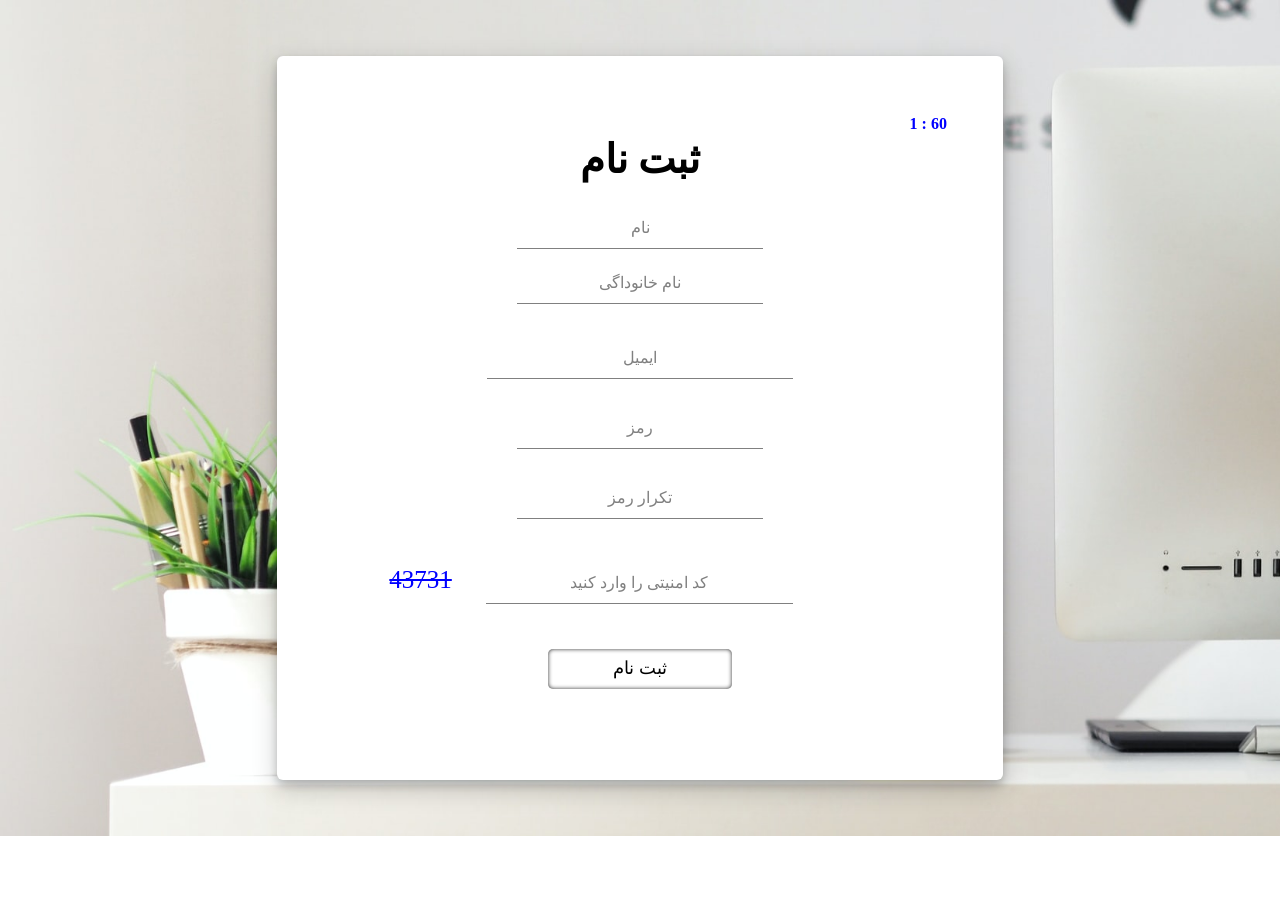
<file: projectPage/LearnWebDesign/login.html>
<!DOCTYPE html>
<html dir="rtl">
<head>
    <meta charset="UTF-8">
    <meta http-equiv="X-UA-Compatible" content="IE=edge">
    <meta name="viewport" content="width=device-width, initial-scale=1.0">
    <title>Document</title>
    <link rel="stylesheet" href="Assets/css/style.css">
    <script src="https://cdn.jsdelivr.net/npm/bootstrap@5.1.0/dist/js/bootstrap.bundle.min.js"
        integrity="sha384-U1DAWAznBHeqEIlVSCgzq+c9gqGAJn5c/t99JyeKa9xxaYpSvHU5awsuZVVFIhvj"
        crossorigin="anonymous"></script>
        <link href="https://cdn.jsdelivr.net/npm/bootstrap@5.1.0/dist/css/bootstrap.min.css" rel="stylesheet"
        integrity="sha384-KyZXEAg3QhqLMpG8r+8fhAXLRk2vvoC2f3B09zVXn8CA5QIVfZOJ3BCsw2P0p/We" crossorigin="anonymous">
    <script src="https://ajax.googleapis.com/ajax/libs/jquery/3.5.1/jquery.min.js"></script>

</head>
<body style="background: url(../LearnWebDesign/Assets/Image/georgie-cobbs-bKjHgo_Lbpo-unsplash\ \(1\).jpg); background-repeat: no-repeat; background-size: cover;">
     <!-- Login Form -->
     <div class="container tog-btn">
        <div class="row">
            <div class="col-12 col-lg-12">
            <div class="login-form-2">
                <div id="Timer"></div>
                <h1>ثبت نام</h1>
                <form>
                    <div class="form-group">
                        <input type="text" class="naminput" id="name-input" placeholder="نام"/>
                        <input type="text" class="naminput" id="lname-input" placeholder="نام خانوداگی" value=""/>
                  </div>

                  <div class="form-group">
                    <input type="text" class="forminput" placeholder="ایمیل" value="" />
                </div>

                    <div class="form-group">
                        <input type="password" class="passinput" placeholder="رمز" id="passinpt"/>
                        <input type="password" class="passinput" placeholder="تکرار رمز" id="passreap" />
                    </div>
                    <div class="secOrg">
                    <div id="securityCode"></div>
                    <input type="text" placeholder="کد امنیتی را وارد کنید" class="secInput" id="secval">
                </div>
                    <div class="form-group">
                        <button type="submit" class="frombtn" id="acsept-profile" onclick="logerBtn()">ثبت نام</button>
                    </div>
                        <p id="nameWrong" class="wrongs"></p>
                        <p id="lnameWrong" class="wrongs"></p>
                        <p id="passWrong" class="wrongs"></p>
                        <p id="repeatPassWrong" class="wrongs"></p>
                        <p id="secWrong" class="wrongs"></p>
                </form>
            </div>
        </div>
        </div>
    </div>
    <!-- End Login Form -->
    <script src="Assets/js/log.js"></script>
</body>
</html>
<!-- <div class="col-lg-6 login-form-1 col-12">
    <h3>ورود</h3>
    <form>
        <div class="form-group">
            <input type="text" class="form-control" placeholder="ایمیل" value="" />
        </div>
        <div class="form-group">
            <input type="password" class="form-control" placeholder="رمز" value="" />
        </div>
        <div class="form-group">
            <input type="submit" class="btnSubmit" value="ورود" />
        </div>
    </form>
</div> -->
</file>
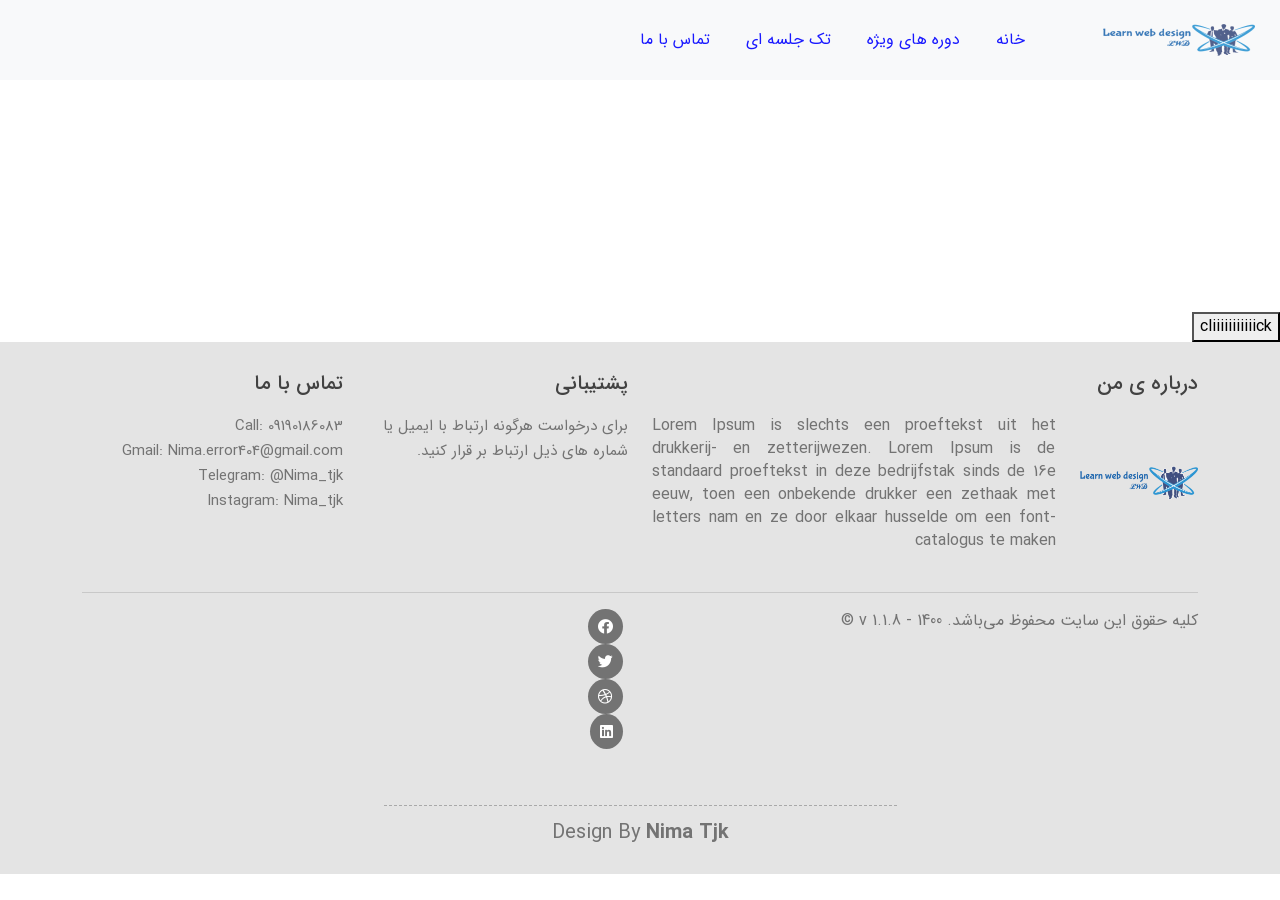
<file: projectPage/LearnWebDesign/shoppingCart.html>
<!DOCTYPE html>
<html dir="rtl">
<head>
    <meta charset="UTF-8">
    <meta http-equiv="X-UA-Compatible" content="IE=edge">
    <meta name="viewport" content="width=device-width, initial-scale=1.0">
    <title>LWD</title>
    <!-- CSS only -->
    <link href="https://cdn.jsdelivr.net/npm/bootstrap@5.1.0/dist/css/bootstrap.min.css" rel="stylesheet"
        integrity="sha384-KyZXEAg3QhqLMpG8r+8fhAXLRk2vvoC2f3B09zVXn8CA5QIVfZOJ3BCsw2P0p/We" crossorigin="anonymous">
    <!-- JavaScript Bundle with Popper -->
    <script src="https://cdn.jsdelivr.net/npm/bootstrap@5.1.0/dist/js/bootstrap.bundle.min.js"
        integrity="sha384-U1DAWAznBHeqEIlVSCgzq+c9gqGAJn5c/t99JyeKa9xxaYpSvHU5awsuZVVFIhvj"
        crossorigin="anonymous"></script>
    <link rel="stylesheet" href="https://pro.fontawesome.com/releases/v5.10.0/css/all.css"
        integrity="sha384-AYmEC3Yw5cVb3ZcuHtOA93w35dYTsvhLPVnYs9eStHfGJvOvKxVfELGroGkvsg+p" crossorigin="anonymous" />
    <link rel="stylesheet" href="./Assets/css/style.css">
    <link rel="stylesheet" href="./Assets/css/fontiran.css">
    <link rel="shortcut icon" href="Assets/Image/logo.png" type="image/x-i" />
    <link rel="stylesheet" href="Assets/css/aos-master/aos-master/dist/aos.css">
    <script src="https://ajax.googleapis.com/ajax/libs/jquery/3.5.1/jquery.min.js"></script>
</head>

<body>
     <!-- Navbar -->
     <div class="container">
        <div class="row">
            <div class="col-lg-12 col-12">
                <nav class="navbar navbar-expand-lg fixed-top navbar-light bg-light">
                    <button class="navbar-toggler" type="button" data-toggle="collapse" data-target="#navbarNavAltMarkup" aria-controls="navbarNavAltMarkup" aria-expanded="false" aria-label="Toggle navigation">
                        <span class="navbar-toggler-icon"></span>
                      </button>
                    <img src="Assets/Image/logo.png" alt="" class="logo-img">
                    <div class="collapse navbar-collapse" id="navbarNavAltMarkup">
                        <ul class="navbar-nav">
                            <li class="nav-item ">
                                <a class="nav-link" href="#" id="home-btn">خانه <span
                                        class="sr-only">(current)</span></a>
                            </li>
                            <li class="nav-item active">
                                <a class="nav-link" href="#" id="maharat-btn">دوره های ویژه</a>
                            </li>
                            <li class="nav-item active">
                                <a class="nav-link" href="#" id="info-btn">تک جلسه ای</a>
                            </li>
                            <li class="nav-item active">
                                <a class="nav-link" href="#" id="call-btn">تماس با ما</a>
                            </li>
                        </ul>
                    </div>
                    <i class="fas fa-user value-i"><div class="name-value" id="name-value-input">
                        
                    </div></i>
                </nav>
            </div>
        </div>
    </div>
<!-- End Navbar -->
<br><br><br><br><br><br><br><br><br><br><br><br><br>
<button onclick="pagetow()">cliiiiiiiiiiick</button>
<!-- Body -->
<div class="container">
    <div class="row">
        <div class="sss" id="sssstow"></div>
    </div>
</div>
<!-- End Body -->

<!-- Footer -->
<footer class="footer-bchgrnd ">
    <div class="container" id="call-skroll">
        <div class="row">
            <div class="col-lg-6 col-md-6 col-sm-12 col-12 pb-4 dis-css">
                <h2>درباره ی من</h2>
                <div class="row no-gutter align-items-center">   
                    
                  <div class="col-lg-3 col-md-3 col-sm-12 col-12">
                      <img src="Assets/Image/logo.png" alt="">
                    </div>
                    
                    <div class="col-lg-9 col-md-9 col-sm-12 col-12">
                        <p class="p-style">Lorem Ipsum is slechts een proeftekst uit het drukkerij- en zetterijwezen. Lorem Ipsum is de standaard proeftekst in deze bedrijfstak sinds de 16e eeuw, toen een onbekende drukker een zethaak met letters nam en ze door elkaar husselde om een font-catalogus te maken
                </p>
                    </div>
                </div>
            </div>

            <div class="col-lg-3 col-md-3 col-sm-12 col-12 pb-2">
                <h2>
                    پشتیبانی
                </h2>
                <ul>
                    <li>برای درخواست هرگونه ارتباط با ایمیل یا شماره های ذیل ارتباط بر قرار کنید.</li>
                </ul>
            </div>
            
            <div class="col-lg-3 col-md-3 col-sm-12 col-12 pb-2">
                <h2>
                    تماس با ما
                </h2>
                <ul>
                    <li><a href="">Call: 09190186083</a></li>
                    <li><a href="">Gmail: Nima.error404@gmail.com</a></li>
                    <li><a href="">Telegram: @Nima_tjk</a></li>
                    <li><a href="">Instagram: Nima_tjk</a></li>
                </ul>
            </div>
            
        </div>
        <hr class="hr-color">
<div class="row copy-right">
<div class="col-lg-6 col-md-6 col-sm-12 col-12 pb-2">
    <p>کلیه حقوق این سایت محفوظ می‌باشد. v 1.1.8 - 1400 ©</p>
</div>
<div class="col-lg-6 col-md-6 col-sm-12 col-12">
    <ul class="social-icons">
       <li> <i class="fab fa-facebook"></i></li>
       <li> <i class="fab fa-twitter"></i></li>
       <li> <i class="fab fa-dribbble"></i></li>
       <li> <i class="fab fa-linkedin"></i></li>
      </ul>
</div>
</div>
<div class="row">
  <div class="design-hr"></div>
  <p class="nimatjk">Design By <b>Nima Tjk</b> </p>
</div>
    </div>

</footer>
<!-- End Footer -->
<script src="Assets/js/javascript.js"></script>
</body>
</html>
</file>
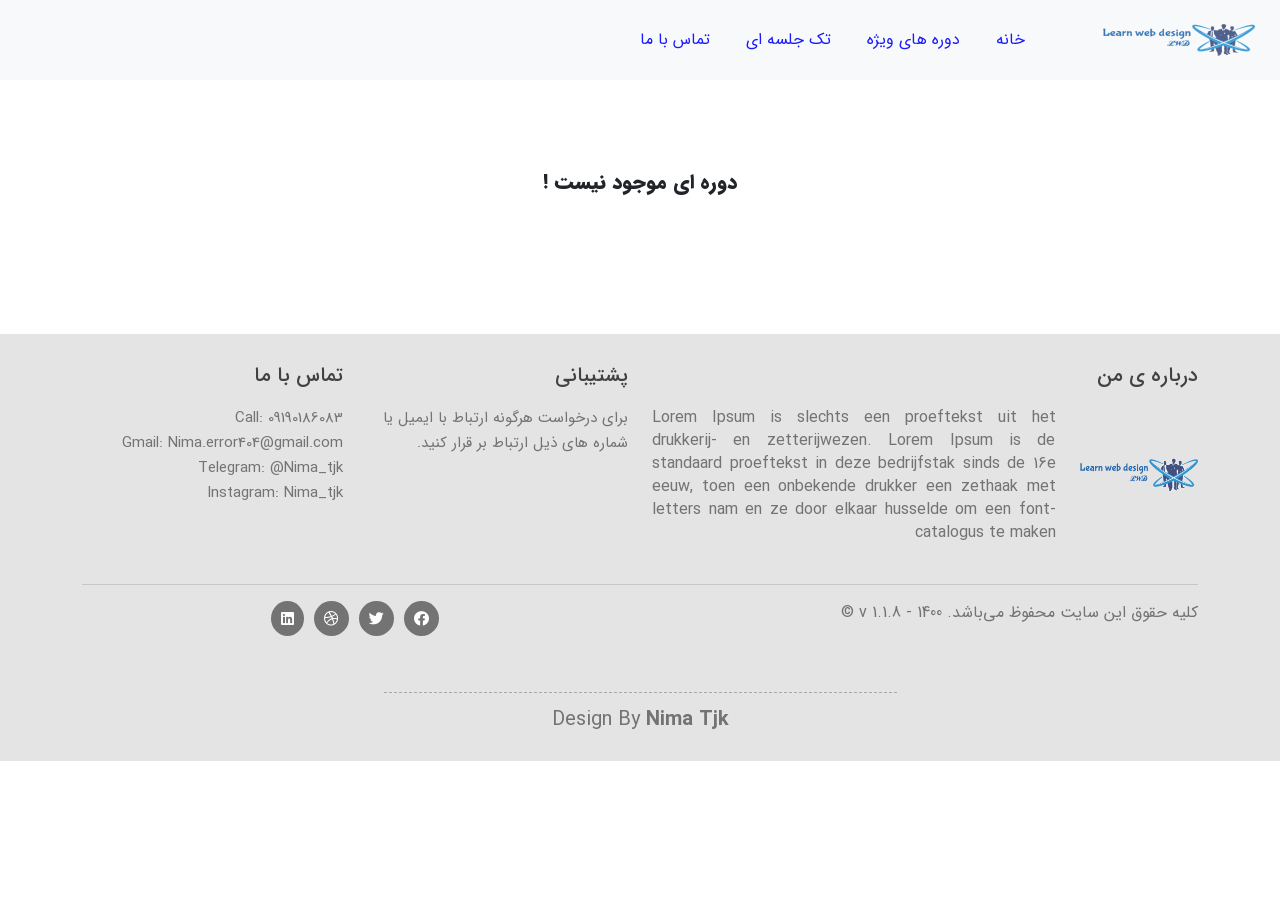
<file: projectPage/LearnWebDesign/singleSession.html>
<!DOCTYPE html>
<html dir="rtl">
<head>
    <meta charset="UTF-8">
    <meta http-equiv="X-UA-Compatible" content="IE=edge">
    <meta name="viewport" content="width=device-width, initial-scale=1.0">
    <title>Document</title>
     <!-- CSS only -->
     <link href="https://cdn.jsdelivr.net/npm/bootstrap@5.1.0/dist/css/bootstrap.min.css" rel="stylesheet"
     integrity="sha384-KyZXEAg3QhqLMpG8r+8fhAXLRk2vvoC2f3B09zVXn8CA5QIVfZOJ3BCsw2P0p/We" crossorigin="anonymous">
 <!-- JavaScript Bundle with Popper -->
 <script src="https://cdn.jsdelivr.net/npm/bootstrap@5.1.0/dist/js/bootstrap.bundle.min.js"
     integrity="sha384-U1DAWAznBHeqEIlVSCgzq+c9gqGAJn5c/t99JyeKa9xxaYpSvHU5awsuZVVFIhvj"
     crossorigin="anonymous"></script>
 <link rel="stylesheet" href="https://pro.fontawesome.com/releases/v5.10.0/css/all.css"
     integrity="sha384-AYmEC3Yw5cVb3ZcuHtOA93w35dYTsvhLPVnYs9eStHfGJvOvKxVfELGroGkvsg+p" crossorigin="anonymous" />
 <link rel="stylesheet" href="./Assets/css/singleSession.css">
 <link rel="stylesheet" href="./Assets/css/fontiran.css">
 <link rel="shortcut icon" href="Assets/Image/logo.png" type="image/x-i" />
 <link rel="stylesheet" href="Assets/css/aos-master/aos-master/dist/aos.css">
 <script src="https://ajax.googleapis.com/ajax/libs/jquery/3.5.1/jquery.min.js"></script>
 <script src="Assets/css/aos-master/aos-master/dist/aos.js"></script>
</head>

<body>
     <!-- Navbar -->
     <div class="container">
        <div class="row">
            <div class="col-lg-12 col-12">

                <nav class="navbar navbar-expand-lg fixed-top navbar-light bg-light">
                    <button class="navbar-toggler" type="button" data-toggle="collapse" data-target="#navbarNavAltMarkup" aria-controls="navbarNavAltMarkup" aria-expanded="false" aria-label="Toggle navigation">
                        <span class="navbar-toggler-icon"></span>
                      </button>
                    <img src="Assets/Image/logo.png" alt="" class="logo-img">
                    <div class="collapse navbar-collapse" id="navbarNavAltMarkup">
                        <ul class="navbar-nav">
                            <li class="nav-item ">
                                <a class="nav-link" href="index.html" id="home-btn">خانه <span
                                        class="sr-only">(current)</span></a>
                            </li>
                            <li class="nav-item active">
                                <a class="nav-link" href="spesial.html" id="maharat-btn">دوره های ویژه</a>
                            </li>
                            <li class="nav-item active">
                                <a class="nav-link" href="singleSession.html" id="info-btn">تک جلسه ای</a>
                            </li>
                            <li class="nav-item active">
                                <a class="nav-link" href="#" id="call-btn">تماس با ما</a>
                            </li>
                        </ul>
                    </div>
                    <div class="">

                    </div>
                </nav>
            </div>
        </div>
    </div>
<!-- End Navbar -->
<br><br><br><br><br><br><br>
<!-- Body Text -->
<div class="container">
    <div class="row">
        <div class="">
            <p class="paragraf-text"><b>دوره ای موجود نیست !</b></p>
        </div>
    </div>
</div>
<!-- End Body Text -->
<br><br><br><br><br>
<!-- Footer -->
<footer class="footer-bchgrnd ">
    <div class="container" id="call-skroll">
        <div class="row">
            <div class="col-lg-6 col-md-6 col-sm-12 col-12 pb-4 dis-css">
                <h2>درباره ی من</h2>
                <div class="row no-gutter align-items-center">   
                    
                  <div class="col-lg-3 col-md-3 col-sm-12 col-12">
                      <img src="Assets/Image/logo.png" alt="">
                    </div>
                    
                    <div class="col-lg-9 col-md-9 col-sm-12 col-12">
                        <p class="p-style">Lorem Ipsum is slechts een proeftekst uit het drukkerij- en zetterijwezen. Lorem Ipsum is de standaard proeftekst in deze bedrijfstak sinds de 16e eeuw, toen een onbekende drukker een zethaak met letters nam en ze door elkaar husselde om een font-catalogus te maken
                </p>
                    </div>
                </div>
            </div>

            <div class="col-lg-3 col-md-3 col-sm-12 col-12 pb-2">
                <h2>
                    پشتیبانی
                </h2>
                <ul>
                    <li>برای درخواست هرگونه ارتباط با ایمیل یا شماره های ذیل ارتباط بر قرار کنید.</li>
                </ul>
            </div>
            
            <div class="col-lg-3 col-md-3 col-sm-12 col-12 pb-2">
                <h2>
                    تماس با ما
                </h2>
                <ul>
                    <li><a href="">Call: 09190186083</a></li>
                    <li><a href="">Gmail: Nima.error404@gmail.com</a></li>
                    <li><a href="">Telegram: @Nima_tjk</a></li>
                    <li><a href="">Instagram: Nima_tjk</a></li>
                </ul>
            </div>
            
        </div>
        <hr class="hr-color">
<div class="row copy-right">
<div class="col-lg-6 col-md-6 col-sm-12 col-12 pb-2">
    <p>کلیه حقوق این سایت محفوظ می‌باشد. v 1.1.8 - 1400 ©</p>
</div>
<div class="col-lg-6 col-md-6 col-sm-12 col-12">
    <ul class="social-icons">
       <li> <i class="fab fa-facebook"></i></li>
       <li> <i class="fab fa-twitter"></i></li>
       <li> <i class="fab fa-dribbble"></i></li>
       <li> <i class="fab fa-linkedin"></i></li>
      </ul>
</div>
</div>
<div class="row">
  <div class="design-hr"></div>
  <p class="nimatjk">Design By <b>Nima Tjk</b> </p>
</div>
    </div>

</footer>
<!-- End Footer -->
</body>

</html>
</file>
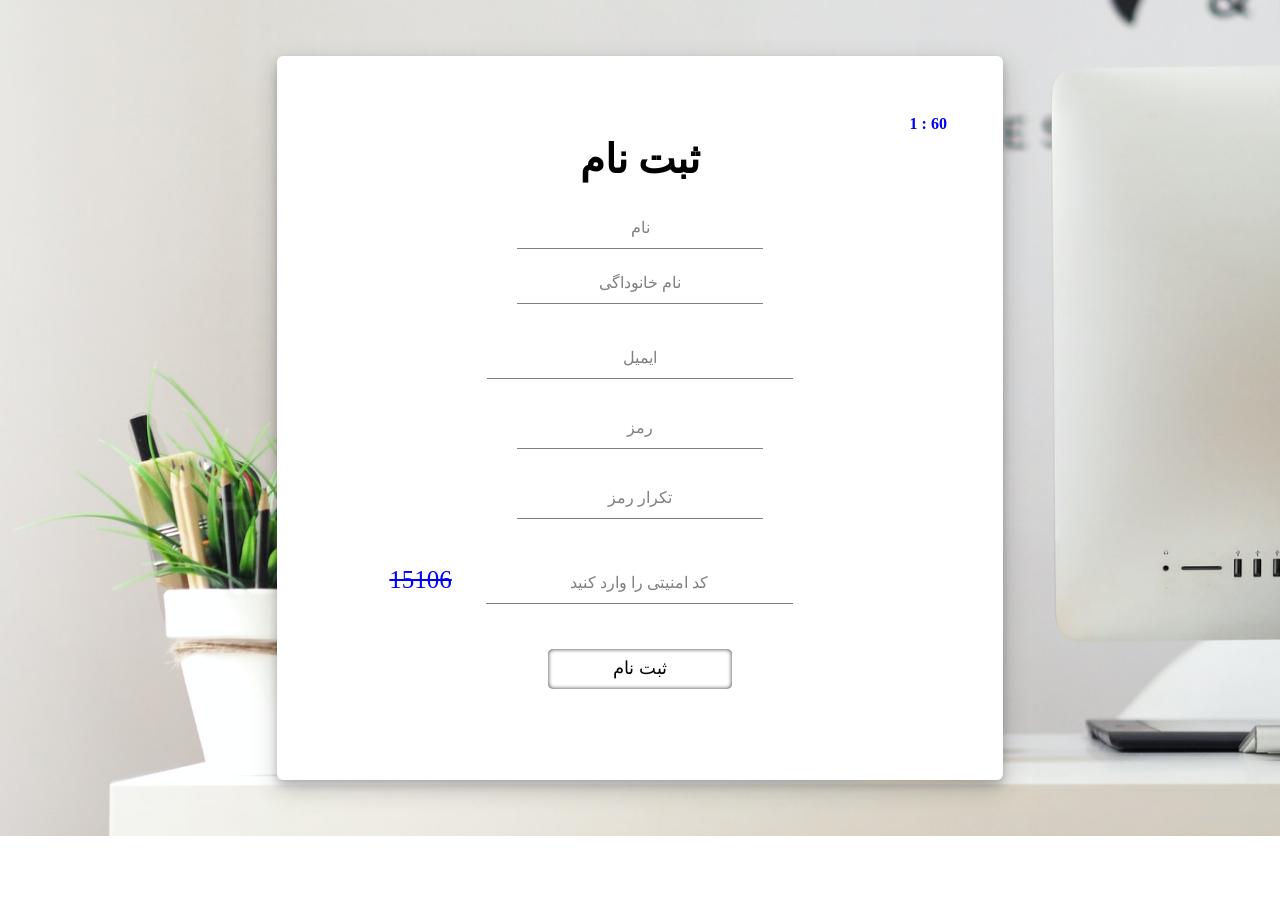
<file: projectPage/signIn/login.html>
<!DOCTYPE html>
<html dir="rtl">
<head>
    <meta charset="UTF-8">
    <meta http-equiv="X-UA-Compatible" content="IE=edge">
    <meta name="viewport" content="width=device-width, initial-scale=1.0">
    <title>Document</title>
    <link rel="stylesheet" href="Assets/css/style.css">
    <script src="https://cdn.jsdelivr.net/npm/bootstrap@5.1.0/dist/js/bootstrap.bundle.min.js"
        integrity="sha384-U1DAWAznBHeqEIlVSCgzq+c9gqGAJn5c/t99JyeKa9xxaYpSvHU5awsuZVVFIhvj"
        crossorigin="anonymous"></script>
        <link href="https://cdn.jsdelivr.net/npm/bootstrap@5.1.0/dist/css/bootstrap.min.css" rel="stylesheet"
        integrity="sha384-KyZXEAg3QhqLMpG8r+8fhAXLRk2vvoC2f3B09zVXn8CA5QIVfZOJ3BCsw2P0p/We" crossorigin="anonymous">
    <script src="https://ajax.googleapis.com/ajax/libs/jquery/3.5.1/jquery.min.js"></script>

</head>
<body style="background: url(../LearnWebDesign/Assets/Image/georgie-cobbs-bKjHgo_Lbpo-unsplash\ \(1\).jpg); background-repeat: no-repeat; background-size: cover;">
     <!-- Login Form -->
     <div class="container tog-btn">
        <div class="row">
            <div class=" col-lg-12">
            <div class="login-form-2">
                <div id="Timer"></div>
                <h1>ثبت نام</h1>
                <form>
                    <div class="form-group">
                        <input type="text" class="naminput" id="name-input" placeholder="نام"/>
                        <input type="text" class="naminput" id="lname-input" placeholder="نام خانوداگی" value=""/>
                  </div>

                  <div class="form-group">
                    <input type="text" class="forminput" placeholder="ایمیل" value="" />
                </div>

                    <div class="form-group">
                        <input type="password" class="passinput" placeholder="رمز" id="passinpt"/>
                        <input type="password" class="passinput" placeholder="تکرار رمز" id="passreap" />
                    </div>
                    <div class="secOrg">
                    <div id="securityCode"></div>
                    <input type="text" placeholder="کد امنیتی را وارد کنید" class="secInput" id="secval">
                </div>
                    <div class="form-group">
                        <button type="submit" class="frombtn" id="acsept-profile" onclick="logerBtn()">ثبت نام</button>
                    </div>
                        <p id="nameWrong" class="wrongs"></p>
                        <p id="lnameWrong" class="wrongs"></p>
                        <p id="passWrong" class="wrongs"></p>
                        <p id="repeatPassWrong" class="wrongs"></p>
                        <p id="secWrong" class="wrongs"></p>
                </form>
            </div>
        </div>
        </div>
    </div>
    <!-- End Login Form -->
    <script src="Assets/js/log.js"></script>
</body>
</html>
<!-- <div class="col-lg-6 login-form-1 col-12">
    <h3>ورود</h3>
    <form>
        <div class="form-group">
            <input type="text" class="form-control" placeholder="ایمیل" value="" />
        </div>
        <div class="form-group">
            <input type="password" class="form-control" placeholder="رمز" value="" />
        </div>
        <div class="form-group">
            <input type="submit" class="btnSubmit" value="ورود" />
        </div>
    </form>
</div> -->
</file>
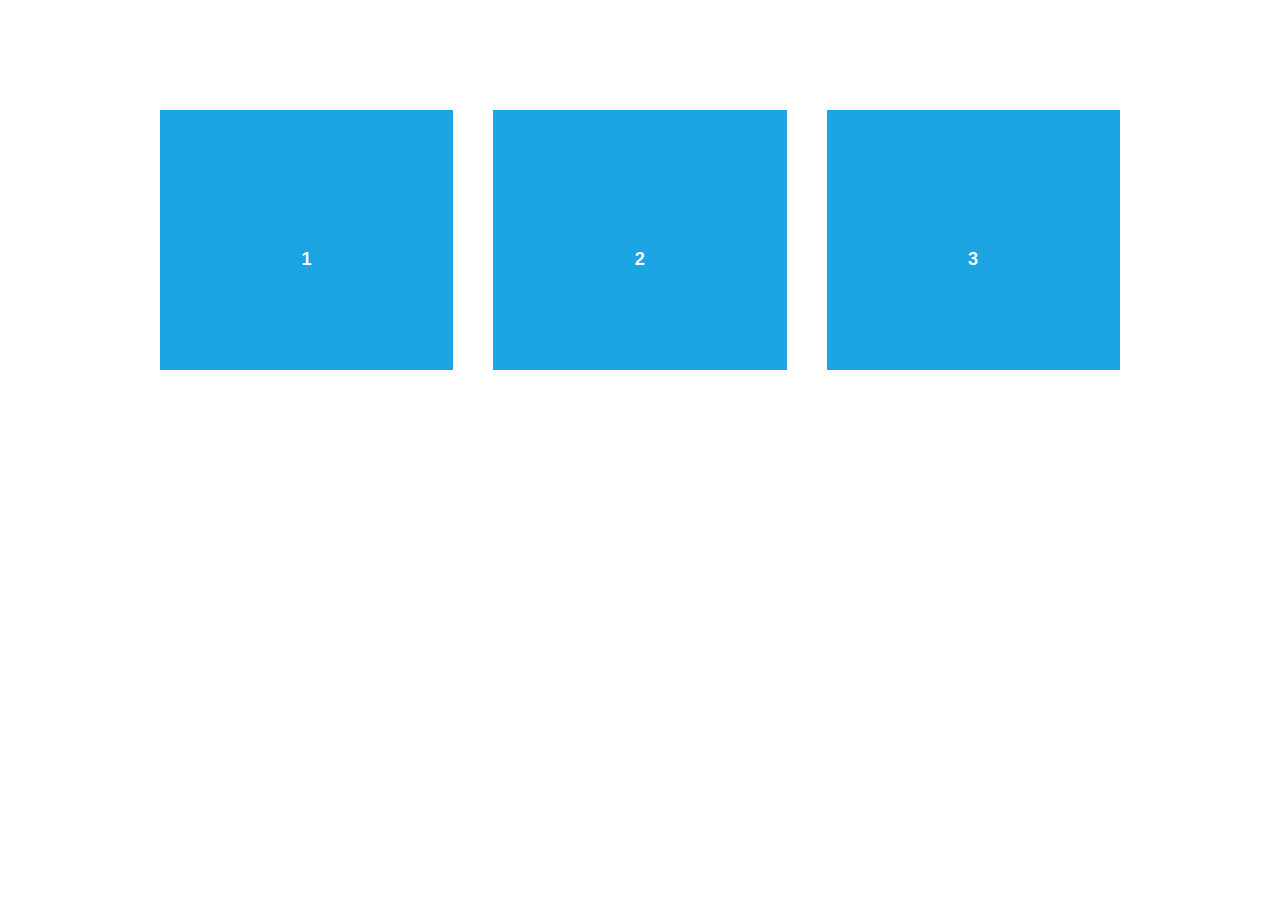
<file: Assets/aos-master/aos-master/demo/async.html>
<!DOCTYPE html>
<html>
  <head>
    <meta charset="utf-8">
    <title>AOS - Animate on scroll library</title>
    <meta name="viewport" content="width=device-width">
    <link rel="stylesheet" href="css/styles.css" />
    <link rel="stylesheet" href="../dist/aos.css" />
  </head>
  <body>
    <div id="aos-demo" class="aos-all"></div>

    <script src="../dist/aos.js"></script>
    <script>
      AOS.init({
        easing: 'ease-in-out-sine'
      });

      setInterval(addItem, 300);

      var itemsCounter = 1;
      var container = document.getElementById('aos-demo');

      function addItem () {
        if (itemsCounter > 42) return;
        var item = document.createElement('div');
        item.classList.add('aos-item');
        item.setAttribute('data-aos', 'fade-up');
        item.innerHTML = '<div class="aos-item__inner"><h3>' + itemsCounter + '</h3></div>';
        container.appendChild(item);
        itemsCounter++;
      }
    </script>
  </body>
</html>
</file>
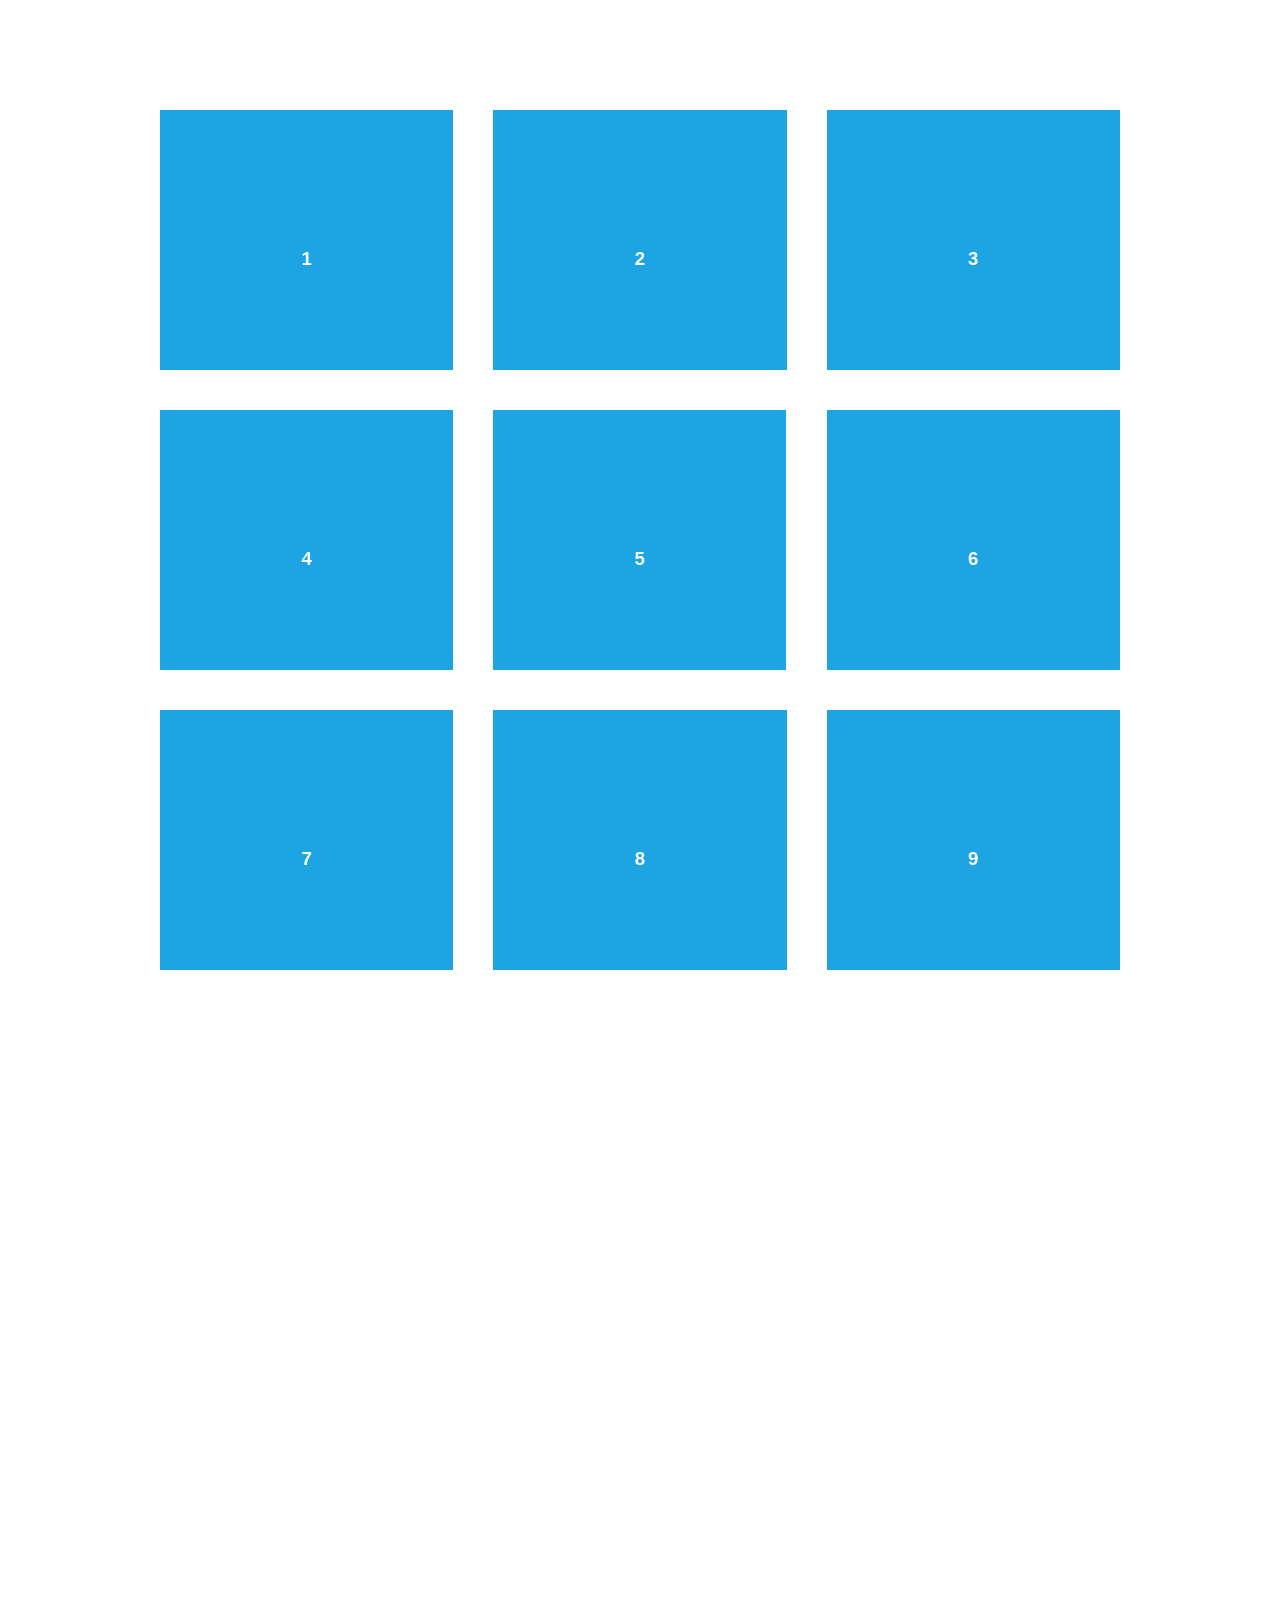
<file: Assets/aos-master/aos-master/demo/simple.html>
<!DOCTYPE html>
<html>
  <head>
    <meta charset="utf-8">
    <title>AOS - Animate on scroll library</title>
    <meta name="viewport" content="width=device-width">
    <link rel="stylesheet" href="css/styles.css" />
    <link rel="stylesheet" href="../dist/aos.css" />
    <!--[if lt IE 9]>
    <script src="//html5shiv.googlecode.com/svn/trunk/html5.js"></script>
    <![endif]-->
  </head>
  <body>
    <div id="transcroller-body" class="aos-all">
      <div class="aos-item" data-aos="fade-up">
        <div class="aos-item__inner"><h3>1</h3></div>
      </div>
      <div class="aos-item" data-aos="fade-down">
        <div class="aos-item__inner"><h3>2</h3></div>
      </div>
      <div class="aos-item" data-aos="zoom-out-down">
        <div class="aos-item__inner"><h3>3</h3></div>
      </div>
      <div class="aos-item" data-aos="flip-down">
        <div class="aos-item__inner"><h3>4</h3></div>
      </div>
      <div class="aos-item" data-aos="flip-up">
        <div class="aos-item__inner"><h3>5</h3></div>
      </div>
      <div class="aos-item" data-aos="fade-down">
        <div class="aos-item__inner"><h3>6</h3></div>
      </div>
      <div class="aos-item" data-aos="fade-in">
        <div class="aos-item__inner"><h3>7</h3></div>
      </div>
      <div class="aos-item" data-aos="fade-down">
        <div class="aos-item__inner"><h3>8</h3></div>
      </div>
      <div class="aos-item" data-aos="fade-in">
        <div class="aos-item__inner"><h3>9</h3></div>
      </div>
      <div class="aos-item" data-aos="fade-down">
        <div class="aos-item__inner"><h3>10</h3></div>
      </div>
      <div class="aos-item" data-aos="fade-up">
        <div class="aos-item__inner"><h3>11</h3></div>
      </div>
      <div class="aos-item" data-aos="fade-down">
        <div class="aos-item__inner"><h3>12</h3></div>
      </div>
      <div class="aos-item" data-aos="fade-in">
        <div class="aos-item__inner"><h3>13</h3></div>
      </div>
      <div class="aos-item" data-aos="fade-up">
        <div class="aos-item__inner"><h3>14</h3></div>
      </div>
      <div class="aos-item" data-aos="fade-in">
        <div class="aos-item__inner"><h3>15</h3></div>
      </div>
      <div class="aos-item" data-aos="fade-up">
        <div class="aos-item__inner"><h3>16</h3></div>
      </div>
      <div class="aos-item" data-aos="fade-down">
        <div class="aos-item__inner"><h3>17</h3></div>
      </div>
      <div class="aos-item" data-aos="fade-up">
        <div class="aos-item__inner"><h3>18</h3></div>
      </div>
      <div class="aos-item" data-aos="zoom-out">
        <div class="aos-item__inner"><h3>19</h3></div>
      </div>
      <div class="aos-item" data-aos="fade-up">
        <div class="aos-item__inner"><h3>20</h3></div>
      </div>
      <div class="aos-item" data-aos="zoom-out">
        <div class="aos-item__inner"><h3>21</h3></div>
      </div>
      <div class="aos-item" data-aos="fade-in">
        <div class="aos-item__inner"><h3>22</h3></div>
      </div>
      <div class="aos-item" data-aos="zoom-out-up">
        <div class="aos-item__inner"><h3>23</h3></div>
      </div>
      <div class="aos-item" data-aos="zoom-out-down">
        <div class="aos-item__inner"><h3>24</h3></div>
      </div>
      <div class="aos-item" data-aos="fade-in">
        <div class="aos-item__inner"><h3>25</h3></div>
      </div>
      <div class="aos-item" data-aos="fade-in">
        <div class="aos-item__inner"><h3>26</h3></div>
      </div>
      <div class="aos-item" data-aos="fade-in">
        <div class="aos-item__inner"><h3>27</h3></div>
      </div>
      <div class="aos-item" data-aos="fade-in">
        <div class="aos-item__inner"><h3>28</h3></div>
      </div>
      <div class="aos-item" data-aos="fade-in">
        <div class="aos-item__inner"><h3>29</h3></div>
      </div>
      <div class="aos-item" data-aos="fade-in">
        <div class="aos-item__inner"><h3>30</h3></div>
      </div>
      <div class="aos-item" data-aos="fade-in">
        <div class="aos-item__inner"><h3>31</h3></div>
      </div>
      <div class="aos-item" data-aos="fade-in">
        <div class="aos-item__inner"><h3>32</h3></div>
      </div>
      <div class="aos-item" data-aos="fade-in">
        <div class="aos-item__inner"><h3>33</h3></div>
      </div>
      <div class="aos-item" data-aos="fade-in">
        <div class="aos-item__inner"><h3>34</h3></div>
      </div>
      <div class="aos-item" data-aos="fade-in">
        <div class="aos-item__inner"><h3>35</h3></div>
      </div>
      <div class="aos-item" data-aos="fade-in">
        <div class="aos-item__inner"><h3>36</h3></div>
      </div>
      <div class="aos-item" data-aos="fade-in">
        <div class="aos-item__inner"><h3>37</h3></div>
      </div>
      <div class="aos-item" data-aos="fade-in">
        <div class="aos-item__inner"><h3>38</h3></div>
      </div>
      <div class="aos-item" data-aos="fade-in">
        <div class="aos-item__inner"><h3>39</h3></div>
      </div>
      <div class="aos-item" data-aos="fade-in">
        <div class="aos-item__inner"><h3>40</h3></div>
      </div>
      <div class="aos-item" data-aos="fade-in">
        <div class="aos-item__inner"><h3>41</h3></div>
      </div>
      <div class="aos-item" data-aos="fade-in">
        <div class="aos-item__inner"><h3>42</h3></div>
      </div>
    </div>

    <script src="../dist/aos.js"></script>
    <script>
      AOS.init({
        easing: 'ease-in-out-sine'
      });
    </script>

    <!-- <script src="//cdnjs.cloudflare.com/ajax/libs/require.js/2.1.11/require.min.js"></script>
    <script>
      requirejs.config({
          baseUrl: '../dist',
      });

      require(['aos'], function(AOS){
          AOS.init({
              easing: 'ease-in-out-sine'
          });
      });
    </script> -->
  </body>
</html>
</file>
<file: projectPage/LearnWebDesign/Assets/css/style.css>
body{
    font-family: IRANSans !important;
}
/* Navbar */
.logo-img{
    height: 70px;
    width: 12%;
    margin: 0 20px;
}
/* nav{
    box-shadow: 10px 5px 10px #ececec;
} */
.navbar {
    padding: 5px;
}
.navbar-light{
    opacity: .9;
}
.navbar ul li {
    list-style: none;
    text-align: right;
}
.nav-link{
    color: blue !important;
}
.nav-link:hover{
    color: blue !important;
    border-bottom: 1px solid blue;
}
.nav-item{
    text-align: right;
    padding: 0 10px;
    color: #000 !important;
}

nav .log-btn{
    margin: 0 100px;
    border: 0.5px solid #737373;
    border-radius: 3px;
}
.phone-dis{
    display: none;
}
.web-dis{
    border: none;
    background-color: blue !important;
    color: white !important;
    height: 50px;
    border-radius: 5px;
    font-size: 15px;    
    margin: 0 20px;
}
.web-dis:hover{
    background-color: rgb(0, 60, 255)!important;
    color: white !important;
    transition: .7s all;
}
.phone-dis{
    border: 1px solid rgb(0, 128, 248) !important;
    background-color: white !important;
    color: rgb(0, 128, 248) !important;
    height: 40px;
    border-radius: 5px;
    font-size: 15px;
}
.phone-dis:hover{
    background-color: rgb(0, 128, 248)!important;
    color: white !important;
    transition: .7s all;
}
/* End Navbar */

/* Card 1 */
.why-us-h2 {
    text-align: center;
        font-size:30px; 
        font-weight:300;
        letter-spacing:1px;
        text-transform: uppercase;
        display: grid;
        grid-template-columns: 1fr max-content 1fr;
        grid-template-rows: 27px 0;
        grid-gap: 20px;
        align-items: center;
        color: #4ecccc;
    }
    
    .why-us-h2:after,.why-us-h2:before {
        content: " ";
        display: block;
        border-bottom: 1px solid #4ecccc;
        border-top: 1px solid #4ecccc;
        height: 5px;
    }
    .hrclass{
        border: 1px dashed;
        /* margin-top: 100px; */
        color: black;
        width: 85%;
        margin: 100px 20px 0 0;
    }
    
    .card-org{
        border: none;
        color: black;
        box-shadow: 1px 1px 6px 0px #d8d8d8, 0px 0px 20px 0px #ffffff;
        margin-bottom: 15px;
    }
    .card-org h4{
        text-align: center;
        padding-top: 10px;
    }
    .card-org p{
        text-align: center;
        padding-top: 10px;
    }
    
/* End Card 1 */

/* Login */
.login-form-1{
    padding: 5%;
    box-shadow: 0 5px 8px 0 rgba(0, 0, 0, 0.2), 0 9px 26px 0 rgba(0, 0, 0, 0.19);
    background-color: white;
}
.login-form-1 h3{
    text-align: center;
    color: #333;
    margin-bottom: 30px;
}
.login-form-2{
    width: 65%;
    margin: 0 auto;
    padding: 5%;
    background: white;
    box-shadow: 0 5px 8px 0 rgba(0, 0, 0, 0.2), 0 9px 26px 0 rgba(0, 0, 0, 0.19);
    border-radius: 6px;
    margin-top: 5%;
    margin-bottom: 5%;
}
.login-form-1 .btnSubmit{
    font-weight: 600;
    color: #fff;
    background-color: #0062cc;
}
.login-form-2 .btnSubmit{
    font-weight: 600;
    color: #0062cc;
    background-color: #fff;
}
.login-form-2 h1{
    text-align: center;
    color: black;
    margin-bottom: 20px;
    font-weight: bolder;
}
.forminput{
    margin-top: 25px;
    margin-bottom: 10px;
    width: 50%;
    border: none;
    background: none;
    border-bottom: 1px solid gray;
    text-align: center;
    height: 40px;
    color: black;
}
.forminput:focus{
    outline: none;
}
.forminput::placeholder{
    color: gray;
    font-size: 16px;
}
.form-group{
    text-align: center;
}
.frombtn{
    border: none;
    background-color: white;
    border-radius: 5px;
    width: 30%;
    height: 40px;
    color: black;
    font-size: 18px;
    margin-top: 35px;
    margin-bottom: 20px;
    -moz-box-shadow:    inset 0 0 10px #000000;
   -webkit-box-shadow: inset 0 0 10px #000000;
   box-shadow:         inset 0 0 4px #2e2e2e;
}
.naminput , .passinput{
    display: inline-block;
    width: 40%;
    margin: 5px 30px 40px 30px;
    margin-bottom: 10px;
    border: none;
    background: none;
    border-bottom: 1px solid gray;
    text-align: center;
    height: 40px;
    color: black;
}
.naminput::placeholder{
    color: gray;
    font-size: 16px;
}
.naminput:focus{
    outline: none;
}
.passinput:focus{
    outline: none;
}
.passinput::placeholder{
    color: gray;
    font-size: 16px;
}
.passinput{
    margin-top: 20px;
}
#securityCode{
    color: blue;
    font-size: 25px;
    text-align: left;
    display: inline-block;
    text-decoration: line-through;
}
.secInput{
    display: inline-block;;
    width: 50%;
    margin: 5px 98px 40px 30px;
    margin-bottom: 10px;
    border: none;
    background: none;
    border-bottom: 1px solid gray;
    text-align: center;
    height: 40px;
    color: black;
}
.secInput::placeholder{
    color: gray;
    font-size: 16px;
}
.secInput:focus{
    outline: none;
}
.secOrg{
    direction: ltr;
    text-align: center;
    margin-top: 30px;
}
.wrongs{
    color: red;
    font-weight: bolder;
    
}
#Timer{
    font-size: 16px;
    font-weight: bolder;
    color: blue;
    direction: ltr;
    text-align: end;
}
/* End Login */

/* Card 2 */
.card{
    box-shadow: 0 5px 8px 0 rgb(0 0 0 / 15%), 0 0px 13px 0 rgb(0 0 0 / 0%);
    height: 320px;
    width: 100%;
}
.card-title{
    text-align: center;
    font-weight: bold;
}
.card-text{   
    text-align: justify;
    padding: 10px;
    font-weight: 400;
}
.card-btn-1{
    border: 1px solid rgb(0, 128, 248) !important;
    background-color: white !important;
    color: rgb(0, 128, 248) !important;
    height: 40px;
    border-radius: 5px;
    width: 100%;
    font-size: 15px;
    /* margin-top: 10px; */
    text-decoration: none;
}
.card-btn-1:hover{
    background-color: rgb(0, 128, 248)!important;
    color: white !important;
    transition: .8s all;
}
/* End Card 2 */

/*  */
.footer-bchgrnd{
    background-color: rgb(228, 228, 228);
}
footer p{
    text-align: justify;
}
footer {
    padding: 30px;
    text-align: right;
}

footer h2 {
    font-size: 20px;
    color: rgb(66, 66, 66);
    padding-bottom: 18px;
    margin: 0;
}

footer img {
    width: 100%;
}

footer p {
    color: #737373;
    font-size: 16px;
    line-height: 23px;
    margin: 0;
}

footer ul {
    padding: 0;
}

footer ul li {
    list-style: none;
    color: #737373;
    font-size: 15px;
    line-height: 25px;
}

footer ul li a{
    color: #737373;
    text-decoration: none;
}

footer .copy-right ul li i{
    background-color: #737373;
    color: #fff;
    padding: 10px;
    text-align: center;
    font-size: 15px;
    border-radius: 50%;
}
footer .copy-right ul li{
    margin: 0 5px;
}
.hr-color{
    color: #737373;
}
.fa-facebook:hover{
    background-color: rgb(66, 66, 255);
}
.fa-twitter:hover{
    background-color: rgb(66, 195, 255);
}
.fa-dribbble:hover{
    background-color: orange;
}
.fa-linkedin:hover{
    background-color: rgb(38, 114, 255);
}
.free-text{
    text-align: center;
    font-size: 14px;
    color: blue;
}
.parallaxi{
    position: relative;
    width: 100%; 
    height: 700px;
    background: url('../Image/parallax.jpg');
    background-attachment: fixed;
    background-position: center;
    background-size: cover;
}
.name-value{
    display: none;
    font-size: 25px;
    font-weight: bolder;
    text-align: center;
    color: blue;
    padding: 0px 5px;
    float: right;
}
.value-i{
    display: none;
    color: rgb(0, 0, 0);
    font-size: 20px;
    margin: 0 0 0 20px;
}
.color-css{
    background-color: red !important;
}
.carousel{
    height: 530px;
}
.carousel-control-prev-icon , .carousel-control-next-icon{
    background-color: rgb(228, 228, 228);
}
.card-gold{
    box-shadow: 0 5px 8px 0 rgb(0 0 0 / 15%), 0 0px 13px 0 rgb(0 0 0 / 0%);
    margin: 0 1px ;
}
.card-gold-img{
    width: 100%;
    height: 160px;
    margin: 20px 0;
} 
.user-class{
    display: flex;
    justify-content: flex-end;
    position: relative;
    bottom: 25px;
    font-size: 16px;
    left: 10px;
}
.user-number{
    margin: -2px 5px;
}
.golden-a{
    text-decoration: none !important;
    color: black !important;
}
.titlegold-h{
    position: relative;
    margin-right: 90px;
    padding: 0 15px;
    color: #4ecccc;
}
.titlegold-h::after{
    content: "";
    display: block;
    width: 60px;
    height: 2px;
    background: #4ecccc;
    left: 100%;
    top: 50%;
    position: absolute;
}
.titlegold-h::before{
    content: "";
    display: block;
    width: 80px;
    height: 2px;
    background: #4ecccc;
    left: 100%;
    top: 72%;
    position: absolute;
}
.hr-dot{
    border: 1px dashed rgb(68, 68, 68);
    margin-bottom: 10px;
}
.title-h{
    color: blue;
    margin-bottom: 20px;
}
.nimatjk{
    font-size: 20px;
    text-align: center;
    margin-top: 15px;
}
.design-hr{
    border-top: 1px dashed darkgray;
    width: 45%;
    margin: 0 auto;
    margin-top: 40px;
}
.btncart{
    border: none;
    border-radius: 5px;
    width: 70px;
    height: 48px;
}
.fa-shopping-cart{    
    color: blue !important;
    font-size: 20px;
    display: flex;
    justify-content: end;
    /* top: 10px; */
    position: relative;
    top: 5px;
}
#num-cart{
    position: absolute;
    top: 22px;
    left: 250px;
    font-size: 13px;
    color: white;
    background: blue;
    width: 15px;
    height: 15px;
    display: flex;
    border-radius: 50%;
    justify-content: center;
    align-items: center;
}
.addbtn{
    display: inline-block;
    border: 1px solid cornflowerblue;
    background-color: white;
    border-radius: 5px;
    height: 35px;
    font-size: 14px;
    font-weight: bolder;
    color: blue;
    margin: 0 0px 20px 0;
}
.MeetingParagraf{
    display: inline-block;
}
/* .freecssedt{
    margin-top: 40px;
} */
.fa-shopping-cart{
    padding: 8px 0px 0px 5px;
    font-size: 25px;
    color: white;
}
.fa-color{
    color: blue !important;
    margin: 0 auto;
    color: blue !important;
    justify-content: center;
    padding: 0 0 10px 0px;
}
.fixed-Div{
    position: fixed;
    top: 80%;
    right: 5%;
    display: none;
}
.btnfix{
    border-radius: 50%;
    background-color: white;
    border: 1px dashed black;
    width: 64px;
    height: 60px;
    display: inline-block;
}
.btnfix:hover .texfix{
    display: inline-block;
}
.btnfix:hover{
    width: 200px;
    border-radius: 5px;
    height: 65px;
    transition: .5s all;
    background-color: white;
    font-weight: bolder;
}
.texfix{
    display: none;
    width: 120px;
    margin-bottom: 10px;
}
/*  */

/* MediaQuery */
@media screen and (min-width : 320px) and (max-width : 480px) {
    .card-text{
        text-align: center;
        font-size: 11px;
    }
    .mgcss-edt{   
         margin: 30px 0px 18px 0px;
    }
    .csstop{
        margin-top: 25px;
    }
    .dis-css{
        display: none;
    }
    /* .cssedt{
        margin-top: 10px;
    } */
    .hrclass{
        border: 1px dashed;
        color: black;
        width: 85%;
        margin: 100px 8px 0 0;
    }
    nav form .phone-dis{
        display: inline-block;
    }
    .web-dis{
        display: none;
    }
    .logo-img{
        height: 60px;
        width: 50%;
    }
    .card-org h4{
        text-align: center;
        padding: 0;
    }
    .card-org p{
        text-align: center;
    }
    .card-org img{ 
        padding: 25px;
        width: 100%;
        margin: 0 auto;
        height: 145px;
    }
    footer .copy-right ul{
        display: flex;
        justify-content: center;
    }
    footer .copy-right p{
        justify-content: center;
    }
    .card{
        margin-bottom: 15px;
        height: 300px;
    }
    .card-org{
        height: 270px;
        border-radius: 5px;
        box-shadow: 0px 1px 6px 0px #d8d8d8, 0px 0px 20px 0px #ffffff;
        margin: 20px 0 15px 0;
    }
    .why-us-h2{
        margin-top: 50px;
        font-size: 20px;
    }
    .card-img-top{
        height: 107px;
    }
    footer img{
        display: none;
    }
    .hrclass{
        margin-top: 40px;
    }
    .search-box{
        border: none;
        height: 40px;
        border-radius: 5px;
        width: 100%;
        position: relative;
        text-align: left;
        font-size: 14px;
    }
    .sub-saerch{
        position: absolute;
        background: none;
        border: none;
        border-left: 1px solid black;
        left: 83%;
        top: 21%;
    }
    .pos-edit{
        position: absolute;
        top: 35%;
        left: 22%;
        width: 55%;
    }
    .parallaxi {
        position: relative;
        width: 100%;
        height: 430px;
        background: url(../Image/parallax.jpg);
        background-attachment: fixed;
        background-position: center;
        background-size: cover;
    }
    #carouselExampleCaptions{
        height: 320px;
    }
    .carousel-indicators{
        top: 100%;
    }
    .carousel-control-prev , .carousel-control-next{
        display: none;
    }
}
@media screen and (min-width : 570px) and (max-width : 768px){
    nav form .phone-dis{
        display: inline-block;
    }
    .logo-img{
        height: 60px;
    }
    .card-org h4{
        text-align: center;
        padding-top: 10px;
    }
    .card-org p{
        text-align: center;
        padding-top: 20px;
    }
    .card-org img{ 
        height: 150px;
        width: 100%;
        margin: 0 auto;
    }
    footer .copy-right ul{
        display: flex;
        justify-content: center;
    }
    footer .copy-right p{
        justify-content: center;
    }
    .card{
        margin-bottom: 15px;
        height: 380px;
    }
    .card-org{
        height: 300px;
        border-radius: 5px;
        box-shadow: 5px 0px 6px 0px #d8d8d8, 0px 0px 20px 0px #ffffff;
        margin: 75px 0 0 0 ;
    }
    .hrclass{
        margin-top: 50px;
    }
    .why-us-h2{
        font-size: 25px;
    }
    .card-img-top{
        height: 120px;
    }
    footer img{
        display: none;
    }
    .card-btncss{
        margin-top: 35px;
    }
}
@media  screen and (min-width : 760px) and (max-width : 1024px) {
    .logo-img{
        height: 60px;
    }
    .card-org h4{
        text-align: center;
        padding-top: 10px;
    }
    .card-org p{
        text-align: center;
        padding-top: 20px;
    }
    .card-org img{ 
        height: 100px;
        width: 60%;
        margin: 10px 40px 0 0;
    }
    footer .copy-right ul{
        display: flex;
        justify-content: center;
    }
    footer .copy-right p{
        justify-content: center;
    }
    .card{
        height: 380px;
    }
    .card-org{
        height: 300px;
        border-radius: 5px;
        box-shadow: 5px 0px 6px 0px #d8d8d8, 0px 0px 20px 0px #ffffff;
        margin: 75px 0 0 0 ;
    }
    .hrclass{
        margin-top: 80px;
    }
    .why-us-h2{
        font-size: 30px;
    }
    .card-img-top{
        height: 120px;
    }
    footer img{
        display: none;
    }
}
@media screen and (min-width : 1284px) {
    .card-org img{
        padding: 10px;
        margin: 5px 60px 0px 0px;
        width: 50%;
        height: 130px;
    }
    footer .copy-right ul{
        display: flex;
        justify-content: center;
    }
    .card-img-top{
        height: 100px ;
    }
    .card-org{
        width: 250px;
        height: 350px;
        border-radius: 5px;
        box-shadow: 5px 0px 6px 0px #d8d8d8, 0px 0px 20px 0px #ffffff;
        margin-top: 110px;
        position: relative;
        right: 50px;
        border: none;
        color: black;
        box-shadow: 1px 1px 6px 0px #d8d8d8, 0px 0px 20px 0px #ffffff;
        margin-bottom: 15px;
    }
    .search-box{
        border: none;
        height: 45px;
        border-radius: 5px;
        width: 100%;
        position: relative;
        text-align: center;
        font-size: 14px;
    }
    .sub-saerch{
        position: absolute;
        background: none;
        border: none;
        border-left: 1px solid black;
        left: 91%;
        top: 23%;
    }
    .pos-edit{
        position: absolute;
        top: 50%;
        left: 40%;
        width: 30%;
    }
    .mg-css-edit{
        margin-top: 11px;
    }
    .mgcss-edt{
        margin-top: 40px;
    }
}
</file>
<file: projectPage/LearnWebDesign/Assets/css/fontiran.css>
﻿/**
*
*	Name:			IRAN Sans-Serif Font
*	Version:		5.0
*	Author:			Moslem Ebrahimi (moslemebrahimi.com)
*	Created on:		Dec 25, 2012
*	Updated on:		Sep 01, 2017
*	Website:		             http://fontiran.com
*	Copyright:		Commercial/Proprietary Software
--------------------------------------------------------------------------------------
فونت های ایران سن سریف یک نرم افزار مالکیتی محسوب می شود. جهت آگاهی از قوانین استفاده از این فونت ها لطفا به وب سایت (فونت ایران دات کام) مراجعه نمایید
--------------------------------------------------------------------------------------
IRAN Sans-serif fonts are considered a proprietary software. To gain information about the laws regarding the use of these fonts, please visit www.fontiran.com
--------------------------------------------------------------------------------------
This set-panel of fonts are used in this project under the license: (.....)
--------------------------------------------------------------------------------------
*
**/
@font-face {
	font-family: IRANSans;
	font-style: normal;
	font-weight: 900;
	src: url('../Fonts/IranSans/eot/IRANSansWeb(FaNum)_Black.eot');
	src: url('../Fonts/IranSans/eot/IRANSansWeb(FaNum)_Black.eot?#iefix') format('embedded-opentype'),  /* IE6-8 */
		 url('../Fonts/IranSans/woff2/IRANSansWeb(FaNum)_Black.woff2') format('woff2'),  /* FF39+,Chrome36+, Opera24+*/
		 url('../Fonts/IranSans/woff/IRANSansWeb(FaNum)_Black.woff') format('woff'),  /* FF3.6+, IE9, Chrome6+, Saf5.1+*/
		 url('../Fonts/IranSans/ttf/IRANSansWeb(FaNum)_Black.ttf') format('truetype');
}
@font-face {
	font-family: IRANSans;
	font-style: normal;
	font-weight: bold;
	src: url('../Fonts/IranSans/eot/IRANSansWeb(FaNum)_Bold.eot');
	src: url('../Fonts/IranSans/eot/IRANSansWeb(FaNum)_Bold.eot?#iefix') format('embedded-opentype'),  /* IE6-8 */
		 url('../Fonts/IranSans/woff2/IRANSansWeb(FaNum)_Bold.woff2') format('woff2'),  /* FF39+,Chrome36+, Opera24+*/
		 url('../Fonts/IranSans/woff/IRANSansWeb(FaNum)_Bold.woff') format('woff'),  /* FF3.6+, IE9, Chrome6+, Saf5.1+*/
		 url('../Fonts/IranSans/ttf/IRANSansWeb(FaNum)_Bold.ttf') format('truetype');
}
@font-face {
	font-family: IRANSans;
	font-style: normal;
	font-weight: 500;
	src: url('../Fonts/IranSans/eot/IRANSansWeb(FaNum)_Medium.eot');
	src: url('../Fonts/IranSans/eot/IRANSansWeb(FaNum)_Medium.eot?#iefix') format('embedded-opentype'),  /* IE6-8 */
		 url('../Fonts/IranSans/woff2/IRANSansWeb(FaNum)_Medium.woff2') format('woff2'),  /* FF39+,Chrome36+, Opera24+*/
		 url('../Fonts/IranSans/woff/IRANSansWeb(FaNum)_Medium.woff') format('woff'),  /* FF3.6+, IE9, Chrome6+, Saf5.1+*/
		 url('../Fonts/IranSans/ttf/IRANSansWeb(FaNum)_Medium.ttf') format('truetype');
}
@font-face {
	font-family: IRANSans;
	font-style: normal;
	font-weight: 300;
	src: url('../Fonts/IranSans/eot/IRANSansWeb(FaNum)_Light.eot');
	src: url('../Fonts/IranSans/eot/IRANSansWeb(FaNum)_Light.eot?#iefix') format('embedded-opentype'),  /* IE6-8 */
		 url('../Fonts/IranSans/woff2/IRANSansWeb(FaNum)_Light.woff2') format('woff2'),  /* FF39+,Chrome36+, Opera24+*/
		 url('../Fonts/IranSans/woff/IRANSansWeb(FaNum)_Light.woff') format('woff'),  /* FF3.6+, IE9, Chrome6+, Saf5.1+*/
		 url('../Fonts/IranSans/ttf/IRANSansWeb(FaNum)_Light.ttf') format('truetype');
}
@font-face {
	font-family: IRANSans;
	font-style: normal;
	font-weight: 200;
	src: url('../Fonts/IranSans/eot/IRANSansWeb(FaNum)_UltraLight.eot');
	src: url('../Fonts/IranSans/eot/IRANSansWeb(FaNum)_UltraLight.eot?#iefix') format('embedded-opentype'),  /* IE6-8 */
		 url('../Fonts/IranSans/woff2/IRANSansWeb(FaNum)_UltraLight.woff2') format('woff2'),  /* FF39+,Chrome36+, Opera24+*/
		 url('../Fonts/IranSans/woff/IRANSansWeb(FaNum)_UltraLight.woff') format('woff'),  /* FF3.6+, IE9, Chrome6+, Saf5.1+*/
		 url('../Fonts/IranSans/ttf/IRANSansWeb(FaNum)_UltraLight.ttf') format('truetype');
}
@font-face {
	font-family: IRANSans;
	font-style: normal;
	font-weight: normal;
	src: url('../Fonts/IranSans/eot/IRANSansWeb(FaNum).eot');
	src: url('../Fonts/IranSans/eot/IRANSansWeb(FaNum).eot?#iefix') format('embedded-opentype'),  /* IE6-8 */
		 url('../Fonts/IranSans/woff2/IRANSansWeb(FaNum).woff2') format('woff2'),  /* FF39+,Chrome36+, Opera24+*/
		 url('../Fonts/IranSans/woff/IRANSansWeb(FaNum).woff') format('woff'),  /* FF3.6+, IE9, Chrome6+, Saf5.1+*/
		 url('../Fonts/IranSans/ttf/IRANSansWeb(FaNum).ttf') format('truetype');
}


/* @font-face{
	font-family: Sahel;
	font-style: normal;
	font-weight: 900;
	src: url('../Fonts/Sahel/eot/Sahel.eot');
  src: url('../Fonts/Sahel/eot/Sahel.eot?#iefix') format('embedded-opentype'),
     url('../Fonts/Sahel/woff2/Sahel.woff2') format('woff2'),
     url('../Fonts/Sahel/woff/Sahel.woff') format('woff'),
     url('../Fonts/Sahel/ttf/Sahel.ttf') format('truetype')

} */
</file>
<file: projectPage/Note/style.css>
body{
    background: linear-gradient(to left, rgb(238, 238, 238) 50%, rgb(155, 137, 255) 50%);
    font-family: IranSans;
    user-select: none;
}
@font-face {
    font-family:'Vazir-FD';
    src: url('../Note/Assets/Fonts/vazir/woff/Vazir-FD.woff') format('woff');
}
@font-face {
    font-family:'IranSans';
    src: url('../Note/Assets/Fonts/IranSans/woff/IRANSansWeb\(FaNum\).woff') format('woff');
}
a{
    text-decoration: none;
}
.OrginalDiv-Center{
    background-color: white;
    box-shadow: 0px 0px 12px 0px rgb(0 0 0 / 36%);
    width: 80%;
    margin: 0 auto;
    margin-top: 3%;
    border-radius: 8px;
}
.MenuUserDiv{
    background-color: rgb(109, 72, 211);
    border-radius: 8px 0px 0px 0px;
}
.MenuUserImg{
    width: 45px;
    height: 45px;
    border-radius: 50%;
    /* box-shadow: 0px 0px 5px 0px rgb(255 255 255); */
    display: inline-block;
    margin: 3%;
}
.MenuUserName{
    display: inline-block;
    color: white;
}
.MenuBackground{
    background-color: rgb(155, 137, 255);
    border-radius: 8px 0px 0px 7px;
}
.MenuOrgItems{
        padding:0;
}
.MenuItems{
    list-style: none;
    display: inline-block;
    color: white;
    font-size: 15px;
    font-weight: bold;
}
.MenuItems-Btn{
    overflow: hidden;
    position: relative;
    padding: 10px 0px 5px 25px;
    display: block;
    line-height: 50px;
    background: none;
    border: none;
    border: white;
    width: 100%;
    text-align: left;
}
.MenuItemsIcon{
    display: inline-block;
    width: 18px;
    height: 18px;
    margin: 0 20px 0 0;
}
.hrDiv{
    height: 1.5px;
    background-color: white;
    width: 80%;
    margin: 0 auto;
}
.MenuOrgItemPersolan{
    margin-top: 20px;
    margin-bottom: 20px;
}
.MenuPersonal-btn{
    background: none;
    border: none;
    display: block;
    padding: 5px 0 0px 20px;
}
.MenuPersonalItems{
    color: white;
    padding: 5px;
    font-size: 15px;
    font-weight: bold;
}
.MenuPersonalItems::marker {
  color: orange;
  font-weight: bold;
  font-size: 18px;
}
.markerTow::marker {
    color: skyblue;
    font-weight: bold;
    font-size: 18px;
  }
  .markerThree::marker {
    color: orangered;
    font-weight: bold;
    font-size: 18px;
  }

  .MassageBoxItem{
      list-style: none;
      display: inline-block;
  }
  .MassageBoxOrgItem{
      text-align: center;
      margin: 90px 15% 10px 0;
  }
  .MassageBoxItem img{
    width: 12px;
    height: 13px;
    margin: 2.5px;
  }
  .copyRight{
      color: rgb(255, 255, 255);
      text-align: center;
      font-size: 8px;
  }
  .fixedDiv{
      position: relative;
      bottom: 0;
      background: rgba(240, 248, 255, 0.521);
      width: 100%;
  }
  .fixedDiv p {
      text-align: center;
      color: rgb(171, 215, 221);
      font-weight: bold;
      height: 35px;
  }
  .MassageBoxItem:hover {
    animation: shake 1s cubic-bezier(.36,.07,.19,.97) both;
  }
  .spanStyle{
    position: absolute;
    background: #fff;
    transform: translate(-50% , -50%) ;
    pointer-events: none;
    border-radius: 50%;
    animation: animate 1s linear infinite;
}
  @keyframes shake {
    10%, 90% {
      transform: translate3d(-1px, 0, 0);
    }
    
    20%, 80% {
      transform: translate3d(2px, 0, 0);
    }
  
    30%, 50%, 70% {
      transform: translate3d(-0.5px, 0, 0);
    }
  
    40%, 60% {
      transform: translate3d(0.5px, 0, 0);
    }
  }

  @keyframes animate {
      0%{
          width: 0px;
          height: 0px;
          opacity: 0.5;
      }
      100%{
          width: 500px;
         height: 500px;
         opacity: 0;
      }
  }


  /* Page */
  .pageBackground{
      background: rgb(238, 238, 238);
  }
  .pageHeader{
    background: white;
    box-shadow: 0px 5px 4px 0px rgb(223 223 223);
  }
  .pageBackground button{
      background: none;
      border: none;
  }
  .pageUserImg{
      width: 45px;
      height: 45px;
      border-radius: 50%;
      display: inline-block;
  }
  .pageUserName{
    display: inline-block;
    font-size: 14px;
    padding: 0px 10px 0 5px;
    color: rgb(184, 184, 184);
  }
  .searchImg{
    position: absolute;
    top: 11%;
    left: 28%;
    width: 17px;
    height: 17px;
  }
  .inputSearch{
    display: inline-block;
    border: none;
    background: rgb(248, 248, 248);
    border-radius: 5px;
    height: 35px;
    width: 70%;
    margin: 2px 0 0 40px;
    text-align: right;
    direction: rtl;
    padding: 10px;
    font-size: 12px;
    position: relative;
  }
  .inputSearch:focus{
      outline: none;
  }
  .notifactionIcon{
      display: inline-block;
      width: 20px;
      height: 20px;
  }
  .notifactionIcon:hover{
    animation: shake 1s cubic-bezier(.36,.07,.19,.97) both;
  }
  .pageItem1{
    margin: 10px;
  }
  .pageItem2{
    text-align: end;
    margin: 5px 40px 5px 0;
  }
  .clickItem{
      padding: 10px;
      font-size: 15px;
      color: black;
  }
  .clickItemDiv{
    text-align: right;
    margin: 30px 35px 0 0;
    direction: rtl;
  }
  .activeItemClick{
      background: rgb(155, 137, 255) !important;
      color: white;
      border-radius: 5px;
      font-size: 14px;
  }
  .fa-plus-circle{
      color: rgb(155, 137, 255);
      display: inline-block;
  }
  .addNote{
    color: rgb(155, 137, 255);
    display: inline-block;
}
.addDiv{
    margin: 35px 0 0 35px;
}
.cardDiv{
    background: white;
    box-shadow: 0 0 10px 0 rgb(223 223 223);
    border-radius: 5px;
    width: 85%;
    margin: 10px 0px 0px 25px;
    text-align: center;
    padding: 1px;
}
.recycleaimg{
    width: 20px;
    height: 20px;
}
#recycleaBtn1 , #recycleaBtn2 , #recycleaBtn3 , #recycleaBtn4 , #recycleaBtn5 ,#recycleaBtn6 ,#recycleaBtn7 ,#recycleaBtn8, #recycleaBtn9{
    float: right;
}

/* Modal */
.modal {
    display: none; /* Hidden by default */
    position: fixed; /* Stay in place */
    z-index: 1; /* Sit on top */
    padding-top: 100px; /* Location of the box */
    left: 0;
    top: 0;
    width: 100%; /* Full width */
    height: 100%; /* Full height */
    overflow: auto; /* Enable scroll if needed */
    background-color: rgb(0,0,0); /* Fallback color */
    background-color: rgba(0,0,0,0.4); /* Black w/ opacity */
  }
  
  /* Modal Content */
  .modal-content {
    background-color: #fefefe;
    margin: auto;
    padding: 5px 15px 20px 15px;
    border: 1px solid #888;
    width: 50%;
  }
  
  /* The Close Button */
  .close {
    color: #aaaaaa;
    text-align: end;
    font-size: 28px;
    font-weight: bold;
  }
  
  .close:hover,
  .close:focus {
    color: #000;
    text-decoration: none;
    cursor: pointer;
  }
  .modalFormAlign{
      text-align: center;
  }
  .modalFormInput{
    /* display: inline-block; */
    border: none;
    background: rgb(248, 248, 248);
    border-radius: 5px;
    direction: rtl;
    font-size: 12px;
  }
  .modalFormInput:focus{
      outline: none;
  }
  .modalFormAlign label{
      direction: rtl;
      font-size: 16px;
      color: rgb(155, 137, 255);
      font-weight: bolder;
  }
  .modalFormInput1{
    height: 40px;
    width: 25%;
    margin-top: 10px;
  }
  .modalFormInput2{
    margin-top: 10px;
    width: 40%;
    height: 100px;
    text-align: justify;
  }
  .modalFormSubmit{
      color: white;
      background-color: rgb(155, 137, 255);
      border: none;
      border-radius: 5px;
      width: 10%;
      height: 40px;
  }
  .addDisplay{
      display: none;
  }
  .notRegisteredNote{
    color: gray;
    text-align: center;
    margin-top: 20%;
    direction: rtl;
  }

  .cardDiv h3{
    margin-top: 30px;
    font-size: 23px;
  }
  .cardDiv p{
    margin-top: 12px;
    font-size: 15px;
  }
</file>
<file: projectPage/7lerarnCalculator/style.css>
body,
html {
  background: #ecedef;
  margin: 0;
  padding: 0;
}

.container {
  position: fixed;
  top: 50%;
  left: 50%;
  transform: translate(-50%, -50%);
  background: #fff;
  box-shadow: 0 4px 8px 0 rgba(0, 0, 0, 0.2), 0 6px 20px 0 rgba(0, 0, 0, 0.2);
  border-radius: 14px;
  padding-bottom: 20px;
  width: 425px;
}
.display {
    width: 100%;
    height: 60px;
    padding: 40px 0;
    background: #7fffd4;
    border-top-left-radius: 14px;
    border-top-right-radius: 14px;
    display: flex;
    justify-content: center;
    align-items: center;
}
.buttons {
  padding: 20px 20px 0 20px;
}
.row {
  width: 420px;
  float: left;
}
input[type="button"] {
  width: 60px;
  height: 60px;
  float: left;
  padding: 0;
  margin: 5px;
  box-sizing: border-box;
  background: #ecedef;
  border: none;
  font-size: 30px;
  line-height: 30px;
  border-radius: 50%;
  font-weight: 700;
  color: #5e5858;
  cursor: pointer;
}
input[type="text"] {
  width: 270px;
  height: 60px;
  float: left;
  padding: 0;
  box-sizing: border-box;
  border: none;
  background: none;
  color: #000000;
  text-align: right;
  font-weight: 700;
  font-size: 60px;
  line-height: 60px;
  margin: 0 25px;
}
.red {
    background: #ff0509 !important;
    color: #ffffff !important;
    width: 130px !important;
    border-radius: 3px !important;
    height: 45px !important;
    margin: 10px 10px 0px 10px !important;
}
.green {
    background: #4ff703 !important;
    color: #ffffff !important;
    width: 200px !important;
    border-radius: 3px !important;
    height: 55px !important;
}
input:focus{
    border: none;
}
#displayResult{  
    font-size: 45px;
    /* margin: 0 auto; */
    text-align: center;
}

@media screen and (min-width : 320px) and (max-width : 480px) {
  .container{
    position: fixed;
    top: 50%;
    left: 50%;
    transform: translate(-50%, -50%);
    background: #fff;
    box-shadow: 0 4px 8px 0 rgb(0 0 0 / 20%), 0 6px 20px 0 rgb(0 0 0 / 20%);
    border-radius: 14px;
    padding-bottom: 20px;
    width: 300px;
  }
  input[type='button']{
    width: 40px;
    height: 50px;
    float: left;
    padding: 0;
    margin: 5px;
    box-sizing: border-box;
    background: #ecedef;
    border: none;
    font-size: 30px;
    line-height: 30px;
    border-radius: 50%;
    font-weight: 700;
    color: #5e5858;
    cursor: pointer;
  }
  input[type="text"]{
    /* width: 40px; */
    height: 40px;
    float: left;
    padding: 0;
    margin: 10px;
    box-sizing: border-box;
    /* background: #ecedef; */
    border: none;
    font-size: 30px;
    line-height: 30px;
    border-radius: 50%;
    font-weight: 700;
    color: #5e5858;
    cursor: pointer;
  }
  .green{
    background: #4ff703 !important;
    color: #ffffff !important;
    width: 135px !important;
    border-radius: 5px !important;
    height: 48px !important;
  }
  .red{
    background: #ff0509 !important;
    color: #ffffff !important;
    width: 100px !important;
    border-radius: 3px !important;
    height: 35px !important;
    margin: 15px 10px 0px 10px !important;
  }
  .display{
    width: 100%;
    height: 60px;
    padding: 40px 0;
    background: aliceblue;
    border-top-left-radius: 14px;
    border-top-right-radius: 14px;
    display: flex;
    justify-content: center;
    align-items: center;
  }
  #displayResult{
    font-size: 30px;
    /* margin: 0 auto; */
    text-align: center;
  }
}
</file>
<file: projectPage/LearnWebDesign/Assets/css/extention.css>
body{
    font-family: IRANSans !important;
}
/* Navbar */
.logo-img{
    height: 70px;
    width: 12%;
    margin: 0 20px;
}
.navbar {
    padding: 5px;
}
.navbar-light{
    opacity: .9;
}
.navbar ul li {
    list-style: none;
    text-align: right;
}
.nav-link{
    color: blue !important;
}
.nav-link:hover{
    color: blue !important;
    border-bottom: 1px solid blue;
}
.nav-item{
    text-align: right;
    padding: 0 10px;
    color: #000 !important;
}

nav .log-btn{
    margin: 0 100px;
    border: 0.5px solid #737373;
    border-radius: 3px;
}
.phone-dis{
    display: none;
}
.web-dis{
    border: none;
    background-color: blue !important;
    color: white !important;
    height: 50px;
    border-radius: 5px;
    font-size: 15px;    
    margin: 0 20px;
}
.web-dis:hover{
    background-color: rgb(0, 60, 255)!important;
    color: white !important;
    transition: .7s all;
}
.phone-dis{
    border: 1px solid rgb(0, 128, 248) !important;
    background-color: white !important;
    color: rgb(0, 128, 248) !important;
    height: 40px;
    border-radius: 5px;
    font-size: 15px;
}
.phone-dis:hover{
    background-color: rgb(0, 128, 248)!important;
    color: white !important;
    transition: .7s all;
}
/* End Navbar */

/* body */
.org-div{
    border-radius: 15px;
    background: #f8f8f8;
    box-shadow: 2px 5px 12px 0px #d8d8d8, -20px -19px 50px #ffffff;
    margin-bottom: 50px;
}
.title-extention{
    font-size: 25px;
    text-align: center;
    padding-bottom: 5px;
    position: relative;
    color: blue;
}
.title-extention::after{
    content: "";
    display: block;
    width: 25px;
    height: 3px;
    background: #4ecccc;
    left: 33%;
    top: 61%;
    position: absolute;
}
.title-extention::before{
    content: "";
    display: block;
    width: 2%;
    height: 30%;
    border-radius: 100%;
    background: #4ecccc;
    left: 31%;
    top: 49%;
    position: absolute;
}
.title-extention2{
    font-size: 25px;
    text-align: center;
    padding-bottom: 5px;
    position: relative;
    color: blue;
}
.title-extention2::after{
    content: "";
    display: block;
    width: 25px;
    height: 3px;
    background: #4ecccc;
    left: 21%;
    top: 61%;
    position: absolute;
}
.title-extention2::before{
    content: "";
    display: block;
    width: 2%;
    height: 30%;
    border-radius: 100%;
    background: #4ecccc;
    left: 19%;
    top: 49%;
    position: absolute;
}
.paragraf-extentaion{
    padding-bottom: 25px;
    font-size: 16px;
    text-align: justify;
    line-height: 35px;
}
.org-text{
    padding: 40px 0;
    font-size: 18px;
    text-align: justify;
    line-height: 35px;

}
/* end body */

/* Footer */
.footer-bchgrnd{
    background-color: rgb(228, 228, 228);
}
footer p{
    text-align: justify;
}
footer {
    padding: 30px;
    text-align: right;
}

footer h2 {
    font-size: 20px;
    color: rgb(66, 66, 66);
    padding-bottom: 18px;
    margin: 0;
}

footer img {
    width: 100%;
}

footer p {
    color: #737373;
    font-size: 16px;
    line-height: 23px;
    margin: 0;
}

footer ul {
    padding: 0;
}

footer ul li {
    list-style: none;
    color: #737373;
    font-size: 15px;
    line-height: 25px;
}

footer ul li a{
    color: #737373;
    text-decoration: none;
}

footer .copy-right ul li i{
    background-color: #737373;
    color: #fff;
    padding: 10px;
    text-align: center;
    font-size: 15px;
    border-radius: 50%;
}
footer .copy-right ul li{
    margin: 0 5px;
}
.hr-color{
    color: #737373;
}
.fa-facebook:hover{
    background-color: rgb(66, 66, 255);
}
.fa-twitter:hover{
    background-color: rgb(66, 195, 255);
}
.fa-dribbble:hover{
    background-color: orange;
}
.fa-linkedin:hover{
    background-color: rgb(38, 114, 255);
}
.nimatjk{
    font-size: 20px;
    text-align: center;
    margin-top: 15px;
}
.design-hr{
    border-top: 1px dashed darkgray;
    width: 45%;
    margin: 0 auto;
    margin-top: 40px;
}
footer .copy-right ul{
    display: flex;
    justify-content: center;
}
/* End Footer */
</file>
<file: projectPage/LearnWebDesign/Assets/css/htmlcss.css>
ّذ/* Navbar */
.logo-img{
    height: 80px;
    width: 10%;
    margin: 0 20px;
}
/* nav{
    box-shadow: 10px 5px 10px #ececec;
} */
.navbar {
    padding: 5px;
}
.navbar ul li {
    list-style: none;
    text-align: right;
}

.navbar ul li a {
    color: #fff;
}
nav .nav-item{
    text-align: right;
    padding: 0 10px;
}
nav .log-btn{
    margin: 0 100px;
    border: 0.5px solid #737373;
    border-radius: 3px;
}
.phone-dis{
    display: none;
}
.web-dis{
    border: 1px solid rgb(0, 128, 248) !important;
    background-color: white !important;
    color: rgb(0, 128, 248) !important;
    height: 50px;
    border-radius: 5px;
    font-size: 15px;    
    margin: 0 20px;
}
.web-dis:hover{
    background-color: rgb(0, 128, 248)!important;
    color: white !important;
    transition: .7s all;
}
.phone-dis{
    border: 1px solid rgb(0, 128, 248) !important;
    background-color: white !important;
    color: rgb(0, 128, 248) !important;
    height: 40px;
    border-radius: 5px;
    font-size: 15px;
}
.phone-dis:hover{
    background-color: rgb(0, 128, 248)!important;
    color: white !important;
    transition: .7s all;
}
/* End Navbar */
/* footer */
.footer-bchgrnd{
    background-color: rgb(228, 228, 228);
}
footer p{
    text-align: justify;
}
footer {
    padding: 30px;
    text-align: right;
}

footer h2 {
    font-size: 20px;
    color: rgb(66, 66, 66);
    padding-bottom: 18px;
    margin: 0;
}

footer img {
    width: 100%;
}

footer p {
    color: #737373;
    font-size: 16px;
    line-height: 23px;
    margin: 0;
}

footer ul {
    padding: 0;
}

footer ul li {
    list-style: none;
    color: #737373;
    font-size: 16px;
    line-height: 25px;
}

footer ul li a{
    color: #737373;
    text-decoration: none;
}

footer .copy-right ul li i{
    background-color: #737373;
    color: #fff;
    padding: 10px;
    text-align: center;
    font-size: 15px;
    border-radius: 50%;
}
footer .copy-right ul li{
    margin: 0 5px;
}
/* end footer */
/* body */
.img-htmlcss{
    width: 90%;
    height: 280px;
}
.org-div{
    border-radius: 15px;
    background: #f8f8f8;
    box-shadow: 2px 5px 12px 0px #d8d8d8, -20px -19px 50px #ffffff;
    margin-bottom: 50px;
}
.htmlcss-question{
    text-align: center;
    margin-top: 20px;
}
.csshtml-text{
    text-align: justify;
    font-size: 15px;
    line-height: 38px;
}
.csshtml-title2{
    text-align: center;
    margin-top: 45px;
}
.csshtml-text1{
    text-align: left;
    font-size: 15px;
    font-weight: 500;
    margin: 0 0 0 50px;
}
.img-htmlcss1{
    width: 100%;
    height: 250px;
    border-radius: 5px;
    margin-bottom: 45px;
}
/* end body */
/* MediaQuery */
@media screen and (min-width : 320px) and (max-width : 480px) {
    nav form .phone-dis{
        display: inline-block;
    }
    .web-dis{
        display: none;
    }
    .logo-img{
        height: 60px;
        width: 50%;
    }
    footer .copy-right ul{
        display: flex;
        justify-content: center;
    }
    footer .copy-right p{
        justify-content: center;
    }
}
@media screen and (min-width: 481px) and (max-width: 768px) {
    nav form .phone-dis{
        display: inline-block;
    }
    .web-dis{
        display: none;
    }
    footer .copy-right ul{
        display: flex;
        justify-content: center;
    }
    footer .copy-right p{
        justify-content: center;
    }
}
@media screen and (min-width : 769px) and (max-width : 1024px) {
    footer .copy-right ul{
        display: flex;
        justify-content: center;
    }
    footer .copy-right p{
        justify-content: center;
    }
}
@media screen and (min-width : 1025px) {
    footer .copy-right ul{
        display: flex;
        justify-content: center;
    }
}
@media screen and (min-width : 1284px) {
    footer .copy-right ul{
        display: flex;
        justify-content: center;
    }
}
</file>
<file: projectPage/LearnWebDesign/Assets/css/singleSession.css>
body{
    font-family: IRANSans !important;
}
/* Navbar */
.logo-img{
    height: 70px;
    width: 12%;
    margin: 0 20px;
}
.navbar {
    padding: 5px;
}
.navbar-light{
    opacity: .9;
}
.navbar ul li {
    list-style: none;
    text-align: right;
}
.nav-link{
    color: blue !important;
}
.nav-link:hover{
    color: blue !important;
    border-bottom: 1px solid blue;
}
.nav-item{
    text-align: right;
    padding: 0 10px;
    color: #000 !important;
}

nav .log-btn{
    margin: 0 100px;
    border: 0.5px solid #737373;
    border-radius: 3px;
}
.phone-dis{
    display: none;
}
.web-dis{
    border: none;
    background-color: blue !important;
    color: white !important;
    height: 50px;
    border-radius: 5px;
    font-size: 15px;    
    margin: 0 20px;
}
.web-dis:hover{
    background-color: rgb(0, 60, 255)!important;
    color: white !important;
    transition: .7s all;
}
.phone-dis{
    border: 1px solid rgb(0, 128, 248) !important;
    background-color: white !important;
    color: rgb(0, 128, 248) !important;
    height: 40px;
    border-radius: 5px;
    font-size: 15px;
}
.phone-dis:hover{
    background-color: rgb(0, 128, 248)!important;
    color: white !important;
    transition: .7s all;
}
/* End Navbar */

/* body */
.paragraf-text{
    font-size: 20px;
    text-align: center;
    font-weight: bolder;
}
/* end body */

/* Footer */
.footer-bchgrnd{
    background-color: rgb(228, 228, 228);
}
footer p{
    text-align: justify;
}
footer {
    padding: 30px;
    text-align: right;
}

footer h2 {
    font-size: 20px;
    color: rgb(66, 66, 66);
    padding-bottom: 18px;
    margin: 0;
}

footer img {
    width: 100%;
}

footer p {
    color: #737373;
    font-size: 16px;
    line-height: 23px;
    margin: 0;
}

footer ul {
    padding: 0;
}

footer ul li {
    list-style: none;
    color: #737373;
    font-size: 15px;
    line-height: 25px;
}

footer ul li a{
    color: #737373;
    text-decoration: none;
}

footer .copy-right ul li i{
    background-color: #737373;
    color: #fff;
    padding: 10px;
    text-align: center;
    font-size: 15px;
    border-radius: 50%;
}
footer .copy-right ul li{
    margin: 0 5px;
}
.hr-color{
    color: #737373;
}
.fa-facebook:hover{
    background-color: rgb(66, 66, 255);
}
.fa-twitter:hover{
    background-color: rgb(66, 195, 255);
}
.fa-dribbble:hover{
    background-color: orange;
}
.fa-linkedin:hover{
    background-color: rgb(38, 114, 255);
}
.nimatjk{
    font-size: 20px;
    text-align: center;
    margin-top: 15px;
}
.design-hr{
    border-top: 1px dashed darkgray;
    width: 45%;
    margin: 0 auto;
    margin-top: 40px;
}
footer .copy-right ul{
    display: flex;
    justify-content: center;
}
/* End Footer */
</file>
<file: projectPage/signIn/Assets/css/style.css>
body{
    font-family: IRANSans !important;
}
/* Navbar */
.logo-img{
    height: 70px;
    width: 12%;
    margin: 0 20px;
}
/* nav{
    box-shadow: 10px 5px 10px #ececec;
} */
.navbar {
    padding: 5px;
}
.navbar-light{
    opacity: .9;
}
.navbar ul li {
    list-style: none;
    text-align: right;
}
.nav-link{
    color: blue !important;
}
.nav-link:hover{
    color: blue !important;
    border-bottom: 1px solid blue;
}
.nav-item{
    text-align: right;
    padding: 0 10px;
    color: #000 !important;
}

nav .log-btn{
    margin: 0 100px;
    border: 0.5px solid #737373;
    border-radius: 3px;
}
.phone-dis{
    display: none;
}
.web-dis{
    border: none;
    background-color: blue !important;
    color: white !important;
    height: 50px;
    border-radius: 5px;
    font-size: 15px;    
    margin: 0 20px;
}
.web-dis:hover{
    background-color: rgb(0, 60, 255)!important;
    color: white !important;
    transition: .7s all;
}
.phone-dis{
    border: 1px solid rgb(0, 128, 248) !important;
    background-color: white !important;
    color: rgb(0, 128, 248) !important;
    height: 40px;
    border-radius: 5px;
    font-size: 15px;
}
.phone-dis:hover{
    background-color: rgb(0, 128, 248)!important;
    color: white !important;
    transition: .7s all;
}
/* End Navbar */

/* Card 1 */
.why-us-h2 {
    text-align: center;
        font-size:30px; 
        font-weight:300;
        letter-spacing:1px;
        text-transform: uppercase;
        display: grid;
        grid-template-columns: 1fr max-content 1fr;
        grid-template-rows: 27px 0;
        grid-gap: 20px;
        align-items: center;
        color: #4ecccc;
    }
    
    .why-us-h2:after,.why-us-h2:before {
        content: " ";
        display: block;
        border-bottom: 1px solid #4ecccc;
        border-top: 1px solid #4ecccc;
        height: 5px;
    }
    .hrclass{
        border: 1px dashed;
        /* margin-top: 100px; */
        color: black;
        width: 85%;
        margin: 100px 20px 0 0;
    }
    
    .card-org{
        border: none;
        color: black;
        box-shadow: 1px 1px 6px 0px #d8d8d8, 0px 0px 20px 0px #ffffff;
        margin-bottom: 15px;
    }
    .card-org h4{
        text-align: center;
        padding-top: 10px;
    }
    .card-org p{
        text-align: center;
        padding-top: 10px;
    }
    
/* End Card 1 */

/* Login */
.login-form-1{
    padding: 5%;
    box-shadow: 0 5px 8px 0 rgba(0, 0, 0, 0.2), 0 9px 26px 0 rgba(0, 0, 0, 0.19);
    background-color: white;
}
.login-form-1 h3{
    text-align: center;
    color: #333;
    margin-bottom: 30px;
}
.login-form-2{
    width: 65%;
    margin: 0 auto;
    padding: 5%;
    background: white;
    box-shadow: 0 5px 8px 0 rgba(0, 0, 0, 0.2), 0 9px 26px 0 rgba(0, 0, 0, 0.19);
    border-radius: 6px;
    margin-top: 5%;
    margin-bottom: 5%;
}
.login-form-1 .btnSubmit{
    font-weight: 600;
    color: #fff;
    background-color: #0062cc;
}
.login-form-2 .btnSubmit{
    font-weight: 600;
    color: #0062cc;
    background-color: #fff;
}
.login-form-2 h1{
    text-align: center;
    color: black;
    margin-bottom: 20px;
    font-weight: bolder;
}
.forminput{
    margin-top: 25px;
    margin-bottom: 10px;
    width: 50%;
    border: none;
    background: none;
    border-bottom: 1px solid gray;
    text-align: center;
    height: 40px;
    color: black;
}
.forminput:focus{
    outline: none;
}
.forminput::placeholder{
    color: gray;
    font-size: 16px;
}
.form-group{
    text-align: center;
}
.frombtn{
    border: none;
    background-color: white;
    border-radius: 5px;
    width: 30%;
    height: 40px;
    color: black;
    font-size: 18px;
    margin-top: 35px;
    margin-bottom: 20px;
    -moz-box-shadow:    inset 0 0 10px #000000;
   -webkit-box-shadow: inset 0 0 10px #000000;
   box-shadow:         inset 0 0 4px #2e2e2e;
}
.naminput , .passinput{
    display: inline-block;
    width: 40%;
    margin: 5px 30px 40px 30px;
    margin-bottom: 10px;
    border: none;
    background: none;
    border-bottom: 1px solid gray;
    text-align: center;
    height: 40px;
    color: black;
}
.naminput::placeholder{
    color: gray;
    font-size: 16px;
}
.naminput:focus{
    outline: none;
}
.passinput:focus{
    outline: none;
}
.passinput::placeholder{
    color: gray;
    font-size: 16px;
}
.passinput{
    margin-top: 20px;
}
#securityCode{
    color: blue;
    font-size: 25px;
    text-align: left;
    display: inline-block;
    text-decoration: line-through;
}
.secInput{
    display: inline-block;;
    width: 50%;
    margin: 5px 98px 40px 30px;
    margin-bottom: 10px;
    border: none;
    background: none;
    border-bottom: 1px solid gray;
    text-align: center;
    height: 40px;
    color: black;
}
.secInput::placeholder{
    color: gray;
    font-size: 16px;
}
.secInput:focus{
    outline: none;
}
.secOrg{
    direction: ltr;
    text-align: center;
    margin-top: 30px;
}
.wrongs{
    color: red;
    font-weight: bolder;
    
}
#Timer{
    font-size: 16px;
    font-weight: bolder;
    color: blue;
    direction: ltr;
    text-align: end;
}
/* End Login */

/* Card 2 */
.card{
    box-shadow: 0 5px 8px 0 rgb(0 0 0 / 15%), 0 0px 13px 0 rgb(0 0 0 / 0%);
    height: 320px;
    width: 100%;
}
.card-title{
    text-align: center;
    font-weight: bold;
}
.card-text{   
    text-align: justify;
    padding: 10px;
    font-weight: 400;
}
.card-btn-1{
    border: 1px solid rgb(0, 128, 248) !important;
    background-color: white !important;
    color: rgb(0, 128, 248) !important;
    height: 40px;
    border-radius: 5px;
    width: 100%;
    font-size: 15px;
    margin-top: 10px;
    text-decoration: none;
}
.card-btn-1:hover{
    background-color: rgb(0, 128, 248)!important;
    color: white !important;
    transition: .8s all;
}
/* End Card 2 */

/*  */
.footer-bchgrnd{
    background-color: rgb(228, 228, 228);
}
footer p{
    text-align: justify;
}
footer {
    padding: 30px;
    text-align: right;
}

footer h2 {
    font-size: 20px;
    color: rgb(66, 66, 66);
    padding-bottom: 18px;
    margin: 0;
}

footer img {
    width: 100%;
}

footer p {
    color: #737373;
    font-size: 16px;
    line-height: 23px;
    margin: 0;
}

footer ul {
    padding: 0;
}

footer ul li {
    list-style: none;
    color: #737373;
    font-size: 15px;
    line-height: 25px;
}

footer ul li a{
    color: #737373;
    text-decoration: none;
}

footer .copy-right ul li i{
    background-color: #737373;
    color: #fff;
    padding: 10px;
    text-align: center;
    font-size: 15px;
    border-radius: 50%;
}
footer .copy-right ul li{
    margin: 0 5px;
}
.hr-color{
    color: #737373;
}
.fa-facebook:hover{
    background-color: rgb(66, 66, 255);
}
.fa-twitter:hover{
    background-color: rgb(66, 195, 255);
}
.fa-dribbble:hover{
    background-color: orange;
}
.fa-linkedin:hover{
    background-color: rgb(38, 114, 255);
}
.free-text{
    text-align: center;
    font-size: 14px;
    color: blue;
}
.parallaxi{
    position: relative;
    width: 100%; 
    height: 700px;
    background: url('../Image/parallax.jpg');
    background-attachment: fixed;
    background-position: center;
    background-size: cover;
}
.name-value{
    display: none;
    font-size: 25px;
    font-weight: bolder;
    text-align: center;
    color: blue;
    padding: 0px 5px;
    float: right;
}
.value-i{
    display: none;
    color: rgb(0, 0, 0);
    font-size: 20px;
    margin: 0 0 0 20px;
}
.color-css{
    background-color: red !important;
}
.carousel{
    height: 530px;
}
.carousel-control-prev-icon , .carousel-control-next-icon{
    background-color: rgb(228, 228, 228);
}
.card-gold{
    box-shadow: 0 5px 8px 0 rgb(0 0 0 / 15%), 0 0px 13px 0 rgb(0 0 0 / 0%);
    margin: 0 1px ;
}
.card-gold-img{
    width: 100%;
    height: 160px;
    margin: 20px 0;
} 
.user-class{
    display: flex;
    justify-content: flex-end;
    position: relative;
    bottom: 25px;
    font-size: 16px;
    left: 10px;
}
.user-number{
    margin: -2px 5px;
}
.golden-a{
    text-decoration: none !important;
    color: black !important;
}
.titlegold-h{
    position: relative;
    margin-right: 90px;
    padding: 0 15px;
    color: #4ecccc;
}
.titlegold-h::after{
    content: "";
    display: block;
    width: 60px;
    height: 2px;
    background: #4ecccc;
    left: 100%;
    top: 50%;
    position: absolute;
}
.titlegold-h::before{
    content: "";
    display: block;
    width: 80px;
    height: 2px;
    background: #4ecccc;
    left: 100%;
    top: 72%;
    position: absolute;
}
.hr-dot{
    border: 1px dashed rgb(68, 68, 68);
    margin-bottom: 10px;
}
.title-h{
    color: blue;
    margin-bottom: 20px;
}
.nimatjk{
    font-size: 20px;
    text-align: center;
    margin-top: 15px;
}
.design-hr{
    border-top: 1px dashed darkgray;
    width: 45%;
    margin: 0 auto;
    margin-top: 40px;
}
.btncart{
    border: none;
    border-radius: 5px;
    width: 70px;
    height: 48px;
}
.fa-shopping-cart{    
    color: blue !important;
    font-size: 20px;
    display: flex;
    justify-content: end;
    /* top: 10px; */
    position: relative;
    top: 5px;
}
#num-cart{
    position: absolute;
    top: 22px;
    left: 250px;
    font-size: 13px;
    color: white;
    background: blue;
    width: 15px;
    height: 15px;
    display: flex;
    border-radius: 50%;
    justify-content: center;
    align-items: center;
}
.addbtn{
    display: inline-block;
    border: 1px solid cornflowerblue;
    background-color: white;
    border-radius: 5px;
    height: 35px;
    font-size: 14px;
    font-weight: bolder;
    color: blue;
    margin: 0 190px 0 0;
}
.MeetingParagraf{
    display: inline-block;
}
.freecssedt{
    margin-top: 40px;
}
.fa-shopping-cart{
    padding: 8px 0px 0px 5px;
    font-size: 25px;
    color: white;
}
.fa-color{
    color: blue !important;
    margin: 0 auto;
    color: blue !important;
    justify-content: center;
    padding: 0 0 10px 0px;
}
.fixed-Div{
    position: fixed;
    top: 80%;
    right: 5%;
    display: none;
}
.btnfix{
    border-radius: 50%;
    background-color: white;
    border: 1px dashed black;
    width: 64px;
    height: 60px;
    display: inline-block;
}
.btnfix:hover .texfix{
    display: inline-block;
}
.btnfix:hover{
    width: 200px;
    border-radius: 5px;
    height: 65px;
    transition: .5s all;
    background-color: white;
    font-weight: bolder;
}
.texfix{
    display: none;
    width: 120px;
    margin-bottom: 10px;
}
/*  */

/* MediaQuery */
@media screen and (min-width : 320px) and (max-width : 480px) {
    body{
        background: url(../LearnWebDesign/Assets/Image/georgie-cobbs-bKjHgo_Lbpo-unsplash\ \(1\).jpg);
        background-repeat: no-repeat;
        background-size: cover;
        height: 800px !important;
    }
    .naminput , .passinput{
        display: inline-block;
        width: 40%;
        margin: 5px 10px 0px 10px;
        margin-bottom: 10px;
        border: none;
        background: none;
        border-bottom: 1px solid gray;
        text-align: center;
        height: 40px;
        color: black;
    }
    .card-text{
        text-align: center;
        font-size: 11px;
    }
    .mgcss-edt{   
         margin: 30px 0px 18px 0px;
    }
    .csstop{
        margin-top: 25px;
    }
    .dis-css{
        display: none;
    }
    .cssedt{
        margin-top: 10px;
    }
    .hrclass{
        border: 1px dashed;
        color: black;
        width: 85%;
        margin: 100px 8px 0 0;
    }
    nav form .phone-dis{
        display: inline-block;
    }
    .web-dis{
        display: none;
    }
    .logo-img{
        height: 60px;
        width: 50%;
    }
    .card-org h4{
        text-align: center;
        padding: 0;
    }
    .card-org p{
        text-align: center;
    }
    .card-org img{ 
        padding: 25px;
        width: 100%;
        margin: 0 auto;
        height: 145px;
    }
    footer .copy-right ul{
        display: flex;
        justify-content: center;
    }
    footer .copy-right p{
        justify-content: center;
    }
    .card{
        margin-bottom: 15px;
        height: 300px;
    }
    .card-org{
        height: 270px;
        border-radius: 5px;
        box-shadow: 0px 1px 6px 0px #d8d8d8, 0px 0px 20px 0px #ffffff;
        margin: 20px 0 15px 0;
    }
    .why-us-h2{
        margin-top: 50px;
        font-size: 20px;
    }
    .card-img-top{
        height: 107px;
    }
    footer img{
        display: none;
    }
    .hrclass{
        margin-top: 40px;
    }
    .search-box{
        border: none;
        height: 40px;
        border-radius: 5px;
        width: 100%;
        position: relative;
        text-align: left;
        font-size: 14px;
    }
    .sub-saerch{
        position: absolute;
        background: none;
        border: none;
        border-left: 1px solid black;
        left: 83%;
        top: 21%;
    }
    .pos-edit{
        position: absolute;
        top: 35%;
        left: 22%;
        width: 55%;
    }
    .parallaxi {
        position: relative;
        width: 100%;
        height: 430px;
        background: url(../Image/parallax.jpg);
        background-attachment: fixed;
        background-position: center;
        background-size: cover;
    }
    #carouselExampleCaptions{
        height: 320px;
    }
    .carousel-indicators{
        top: 100%;
    }
    .carousel-control-prev , .carousel-control-next{
        display: none;
    }
    .login-form-2{
        width: 100%;
        margin: 0 auto;
        padding: 5%;
        background: white;
        box-shadow: 0 5px 8px 0 rgb(0 0 0 / 20%), 0 9px 26px 0 rgb(0 0 0 / 19%);
        border-radius: 6px;
        margin-top: 25%;
        margin-bottom: 5%;
    }
    .secInput{
        display: inline-block;
        width: 50%;
        margin: 5px 17px 40px 17px;
        margin-bottom: 10px;
        border: none;
        background: none;
        border-bottom: 1px solid gray;
        text-align: center;
        height: 40px;
        color: black;
    }
    #securityCode{
        margin-top: 30px;
        color: blue;
        font-size: 20px;
        /* text-align: left; */
        display: inline-block;
        text-decoration: line-through;
    }
    .frombtn{
        border: none;
        background-color: white;
        border-radius: 5px;
        width: 30%;
        height: 40px;
        color: black;
        font-size: 18px;
        margin-top: 35px;
        margin-bottom: 20px;
        -moz-box-shadow: inset 0 0 10px #000000;
        /* -webkit-box-shadow: inset 0 0 10px #000000; */
        box-shadow: 0 0 4px 1px #0202;
    }
}
@media screen and (min-width : 570px) and (max-width : 768px){
    nav form .phone-dis{
        display: inline-block;
    }
    .logo-img{
        height: 60px;
    }
    .card-org h4{
        text-align: center;
        padding-top: 10px;
    }
    .card-org p{
        text-align: center;
        padding-top: 20px;
    }
    .card-org img{ 
        height: 150px;
        width: 100%;
        margin: 0 auto;
    }
    footer .copy-right ul{
        display: flex;
        justify-content: center;
    }
    footer .copy-right p{
        justify-content: center;
    }
    .card{
        margin-bottom: 15px;
        height: 380px;
    }
    .card-org{
        height: 300px;
        border-radius: 5px;
        box-shadow: 5px 0px 6px 0px #d8d8d8, 0px 0px 20px 0px #ffffff;
        margin: 75px 0 0 0 ;
    }
    .hrclass{
        margin-top: 50px;
    }
    .why-us-h2{
        font-size: 25px;
    }
    .card-img-top{
        height: 120px;
    }
    footer img{
        display: none;
    }
    .card-btncss{
        margin-top: 35px;
    }
}
@media  screen and (min-width : 760px) and (max-width : 1024px) {
    .logo-img{
        height: 60px;
    }
    .card-org h4{
        text-align: center;
        padding-top: 10px;
    }
    .card-org p{
        text-align: center;
        padding-top: 20px;
    }
    .card-org img{ 
        height: 100px;
        width: 60%;
        margin: 10px 40px 0 0;
    }
    footer .copy-right ul{
        display: flex;
        justify-content: center;
    }
    footer .copy-right p{
        justify-content: center;
    }
    .card{
        height: 380px;
    }
    .card-org{
        height: 300px;
        border-radius: 5px;
        box-shadow: 5px 0px 6px 0px #d8d8d8, 0px 0px 20px 0px #ffffff;
        margin: 75px 0 0 0 ;
    }
    .hrclass{
        margin-top: 80px;
    }
    .why-us-h2{
        font-size: 30px;
    }
    .card-img-top{
        height: 120px;
    }
    footer img{
        display: none;
    }
}
@media screen and (min-width : 1284px) {
    .card-org img{
        padding: 10px;
        margin: 5px 60px 0px 0px;
        width: 50%;
        height: 130px;
    }
    footer .copy-right ul{
        display: flex;
        justify-content: center;
    }
    .card-img-top{
        height: 100px ;
    }
    .card-org{
        width: 250px;
        height: 350px;
        border-radius: 5px;
        box-shadow: 5px 0px 6px 0px #d8d8d8, 0px 0px 20px 0px #ffffff;
        margin-top: 110px;
        position: relative;
        right: 50px;
        border: none;
        color: black;
        box-shadow: 1px 1px 6px 0px #d8d8d8, 0px 0px 20px 0px #ffffff;
        margin-bottom: 15px;
    }
    .search-box{
        border: none;
        height: 45px;
        border-radius: 5px;
        width: 100%;
        position: relative;
        text-align: center;
        font-size: 14px;
    }
    .sub-saerch{
        position: absolute;
        background: none;
        border: none;
        border-left: 1px solid black;
        left: 91%;
        top: 23%;
    }
    .pos-edit{
        position: absolute;
        top: 50%;
        left: 40%;
        width: 30%;
    }
    .mg-css-edit{
        margin-top: 11px;
    }
    .mgcss-edt{
        margin-top: 40px;
    }
}
</file>
<file: Assets/aos-master/aos-master/demo/css/styles.css>
body {
  font-family: Helvetica,Tahoma;
}

*,
*:before,
*:after {
  box-sizing: border-box;
}

.aos-all {
  width: 1000px;
  max-width: 98%;
  margin: 10vh auto 0 auto;
}

.aos-item {
  display: inline-block;
  float: left;
  width: 33.3333%;
  height: 300px;
  padding: 20px;
}

.aos-item__inner {
  position: relative;
  width: 100%;
  height: 100%;
  float: left;
  background: #1da4e2;
  line-height: 260px;
  text-align: center;
  color: #fff;
}

@media screen and (max-width: 800px) {
  .aos-item {
    width: 50%;
  }
}
</file>
